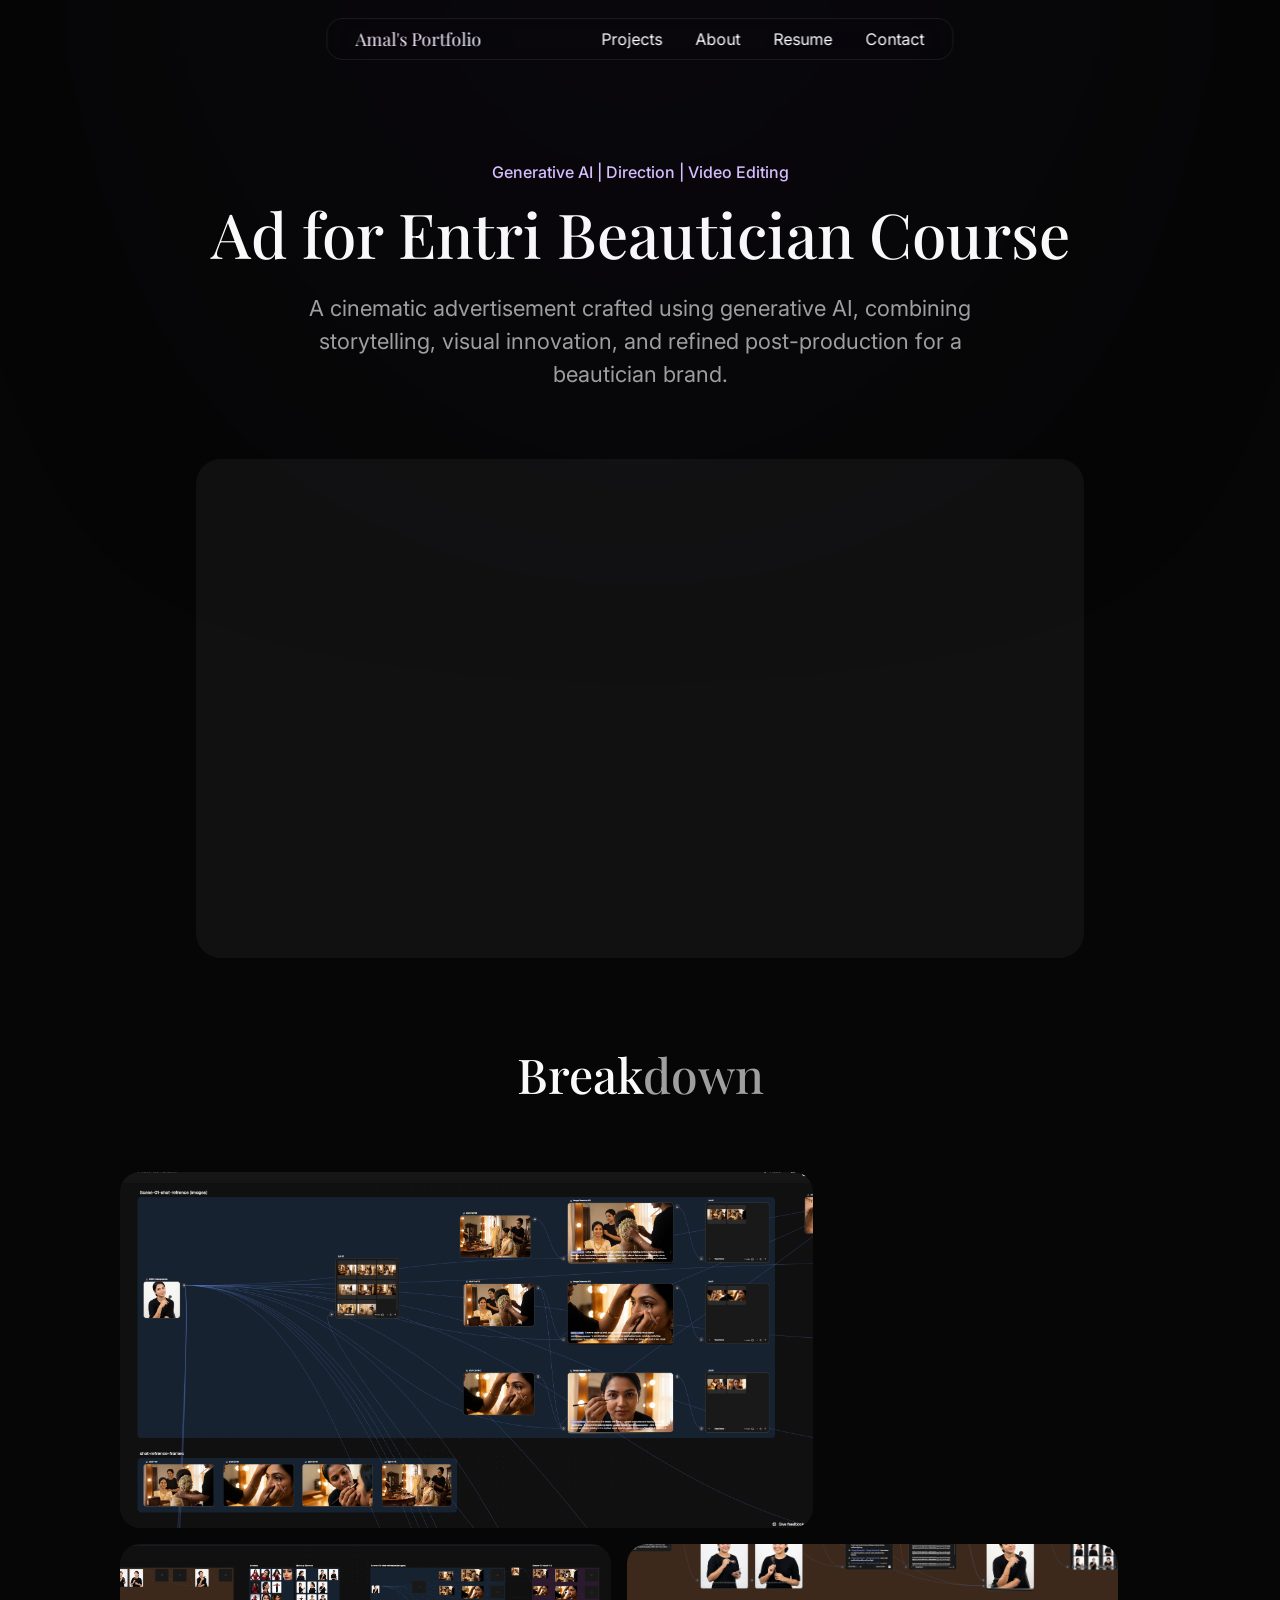
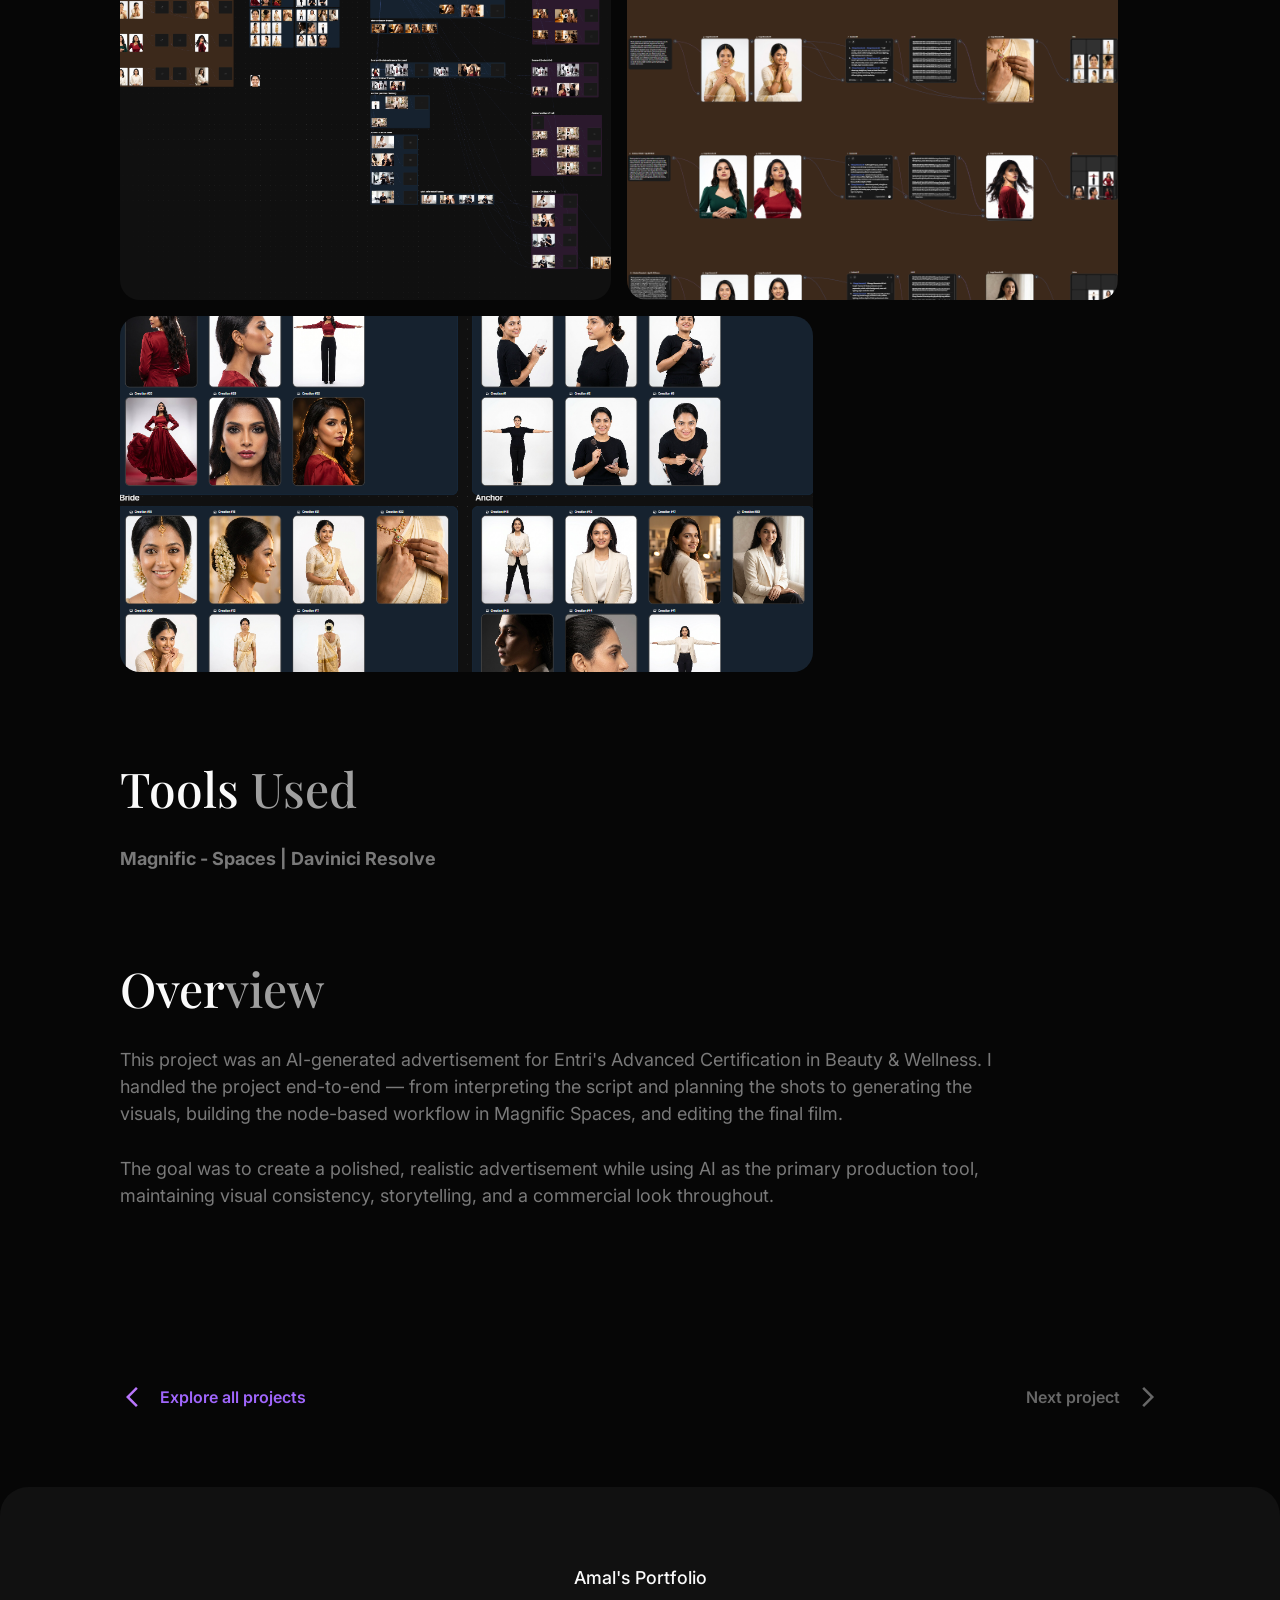
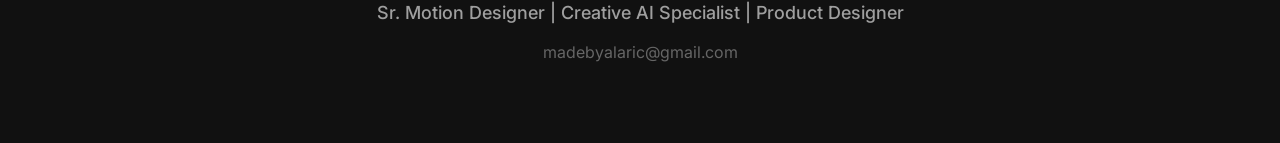
<file: pages/beautician-ad.html>
<!DOCTYPE html>
<html lang="en">
<head>
  <meta charset="UTF-8">
  <meta name="viewport" content="width=device-width, initial-scale=1.0">
  <title>Beautician Ad — Portfolio</title>
  <link rel="preconnect" href="https://fonts.googleapis.com">
  <link rel="preconnect" href="https://fonts.gstatic.com" crossorigin>
  <link href="https://fonts.googleapis.com/css2?family=Inter:wght@300;400;500;600;700&family=Playfair+Display:wght@400;500&display=swap" rel="stylesheet">
  <link rel="icon" type="image/png" sizes="512x512" href="../assets/images/fav-icon.png">
  <link rel="apple-touch-icon" href="../assets/images/fav-icon.png">
  <link rel="stylesheet" href="../css/style.css">
  <link rel="stylesheet" href="../css/components.css">
</head>
<body>

  <div class="navbar-glow"></div>
  <nav class="navbar">
    <a href="../index.html" class="navbar-logo"><span>Amal</span><span class="logo-suffix">'s Portfolio</span></a>
    <ul class="navbar-links">
      <li><a href="projects.html">Projects</a></li>
      <li><a href="../index.html#about">About</a></li>
      <li><a href="../assets/docs/amal-resume-2026-V3.pdf" target="_blank" rel="noopener noreferrer">Resume</a></li>
      <li><a href="../index.html#contact">Contact</a></li>
    </ul>
    <button class="hamburger" aria-label="Menu">
      <span></span><span></span><span></span>
    </button>
  </nav>
  <div class="mobile-menu">
    <ul class="mobile-menu-links">
      <li><a href="projects.html">Projects</a></li>
      <li><a href="../index.html#about">About</a></li>
      <li><a href="../assets/docs/amal-resume-2026-V3.pdf" target="_blank" rel="noopener noreferrer">Resume</a></li>
      <li><a href="../index.html#contact">Contact</a></li>
    </ul>
  </div>

  <main class="project-detail">
    <section class="project-detail-hero">
      <p class="project-detail-tags">Generative AI | Direction | Video Editing</p>
      <h1 class="project-detail-heading">Ad for Entri Beautician Course</h1>
      <p class="project-detail-description">A cinematic advertisement crafted using generative AI, combining storytelling, visual innovation, and refined post-production for a beautician brand.</p>
      <div class="project-detail-media">
        <div style="padding:56.25% 0 0 0;position:relative;"><iframe src="https://player.vimeo.com/video/1217041941?badge=0&amp;autopause=0&amp;player_id=0&amp;app_id=58479" frameborder="0" allow="autoplay; fullscreen; picture-in-picture; clipboard-write; encrypted-media; web-share" referrerpolicy="strict-origin-when-cross-origin" style="position:absolute;top:0;left:0;width:100%;height:100%;" title="beauty-and-welness-course-entri"></iframe></div>
      </div>
    </section>

    <section class="project-breakdown">
      <h2 class="project-breakdown-heading"><span>Break</span><span class="muted">down</span></h2>
      <div class="project-breakdown-grid">
        <div class="project-breakdown-tile project-breakdown-tile-wide">
          <img src="../assets/images/beautician-ad/1.png" alt="Beautician ad breakdown 1">
        </div>
        <div class="project-breakdown-tile project-breakdown-tile-narrow">
          <img src="../assets/images/beautician-ad/3.png" alt="Beautician ad breakdown 3">
        </div>
        <div class="project-breakdown-tile project-breakdown-tile-narrow">
          <img src="../assets/images/beautician-ad/2.png" alt="Beautician ad breakdown 2">
        </div>
        <div class="project-breakdown-tile project-breakdown-tile-wide">
          <img src="../assets/images/beautician-ad/4.png" alt="Beautician ad breakdown 4">
        </div>
      </div>
    </section>

    <section class="project-tools">
      <h2 class="project-tools-heading"><span>Tools</span> <span class="muted">Used</span></h2>
      <p class="project-tools-body">Magnific - Spaces | Davinici Resolve</p>
    </section>

    <section class="project-overview">
      <h2 class="project-overview-heading"><span>Over</span><span class="muted">view</span></h2>
      <div class="project-overview-body">
        <p>This project was an AI-generated advertisement for Entri's Advanced Certification in Beauty & Wellness. I handled the project end-to-end — from interpreting the script and planning the shots to generating the visuals, building the node-based workflow in Magnific Spaces, and editing the final film.</p>
        <p>The goal was to create a polished, realistic advertisement while using AI as the primary production tool, maintaining visual consistency, storytelling, and a commercial look throughout.</p>
      </div>
    </section>

    <nav class="project-detail-nav" aria-label="Project navigation">
      <a href="projects.html" class="project-detail-nav-link">
        <img src="../assets/icons/arrow_back_ios.svg" alt="" class="project-detail-nav-icon">
        Explore all projects
      </a>
      <span class="project-detail-nav-link project-detail-nav-disabled">
        Next project
        <img src="../assets/icons/arrow_forward_ios.svg" alt="" class="project-detail-nav-icon">
      </span>
    </nav>
  </main>

  <footer class="footer">
    <p class="footer-name">Amal's Portfolio</p>
    <p class="footer-role">Sr. Motion Designer | Creative AI Specialist | Product Designer</p>
    <a href="mailto:madebyalaric@gmail.com" class="footer-email">madebyalaric@gmail.com</a>
  </footer>

  <script src="../js/main.js"></script>
  <script src="https://player.vimeo.com/api/player.js"></script>
</body>
</html>
</file>
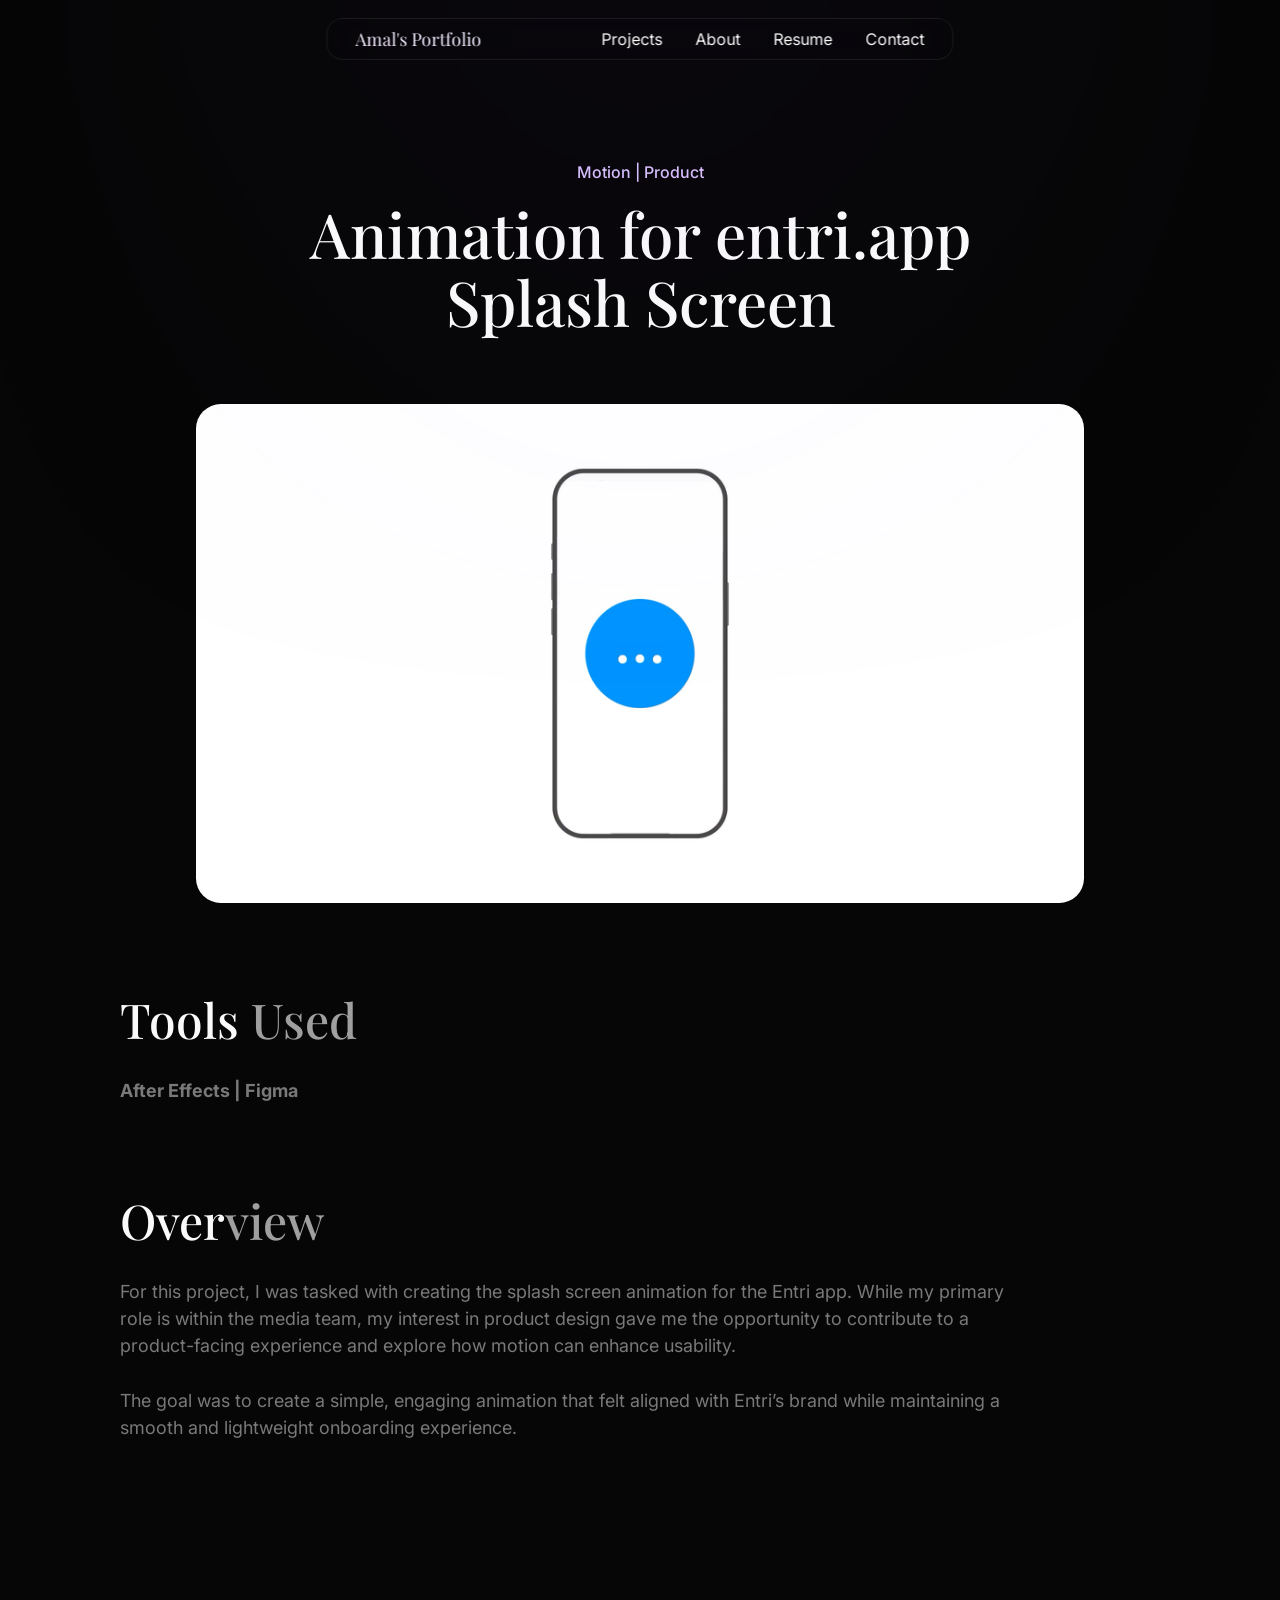
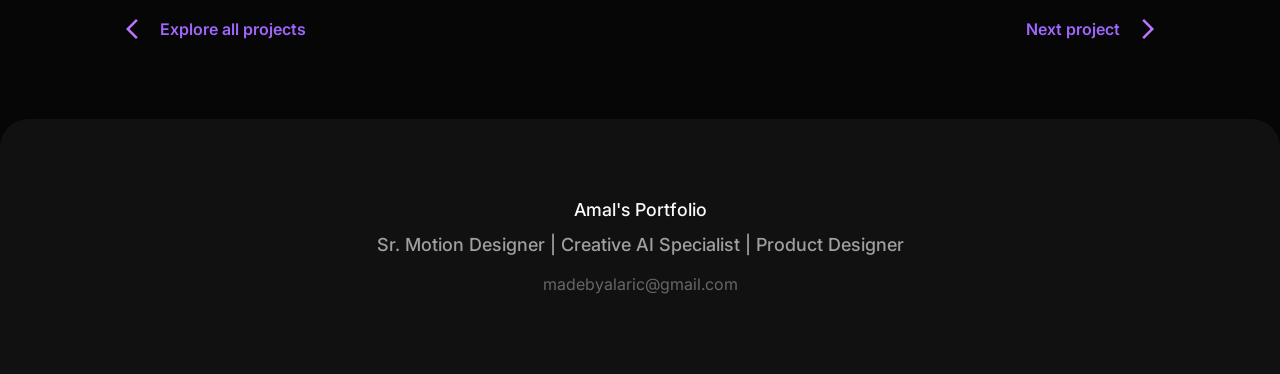
<file: pages/entri-splash-screen.html>
<!DOCTYPE html>
<html lang="en">
<head>
  <meta charset="UTF-8">
  <meta name="viewport" content="width=device-width, initial-scale=1.0">
  <title>Gaint Ad — Portfolio</title>
  <link rel="preconnect" href="https://fonts.googleapis.com">
  <link rel="preconnect" href="https://fonts.gstatic.com" crossorigin>
  <link href="https://fonts.googleapis.com/css2?family=Inter:wght@300;400;500;600;700&family=Playfair+Display:wght@400;500&display=swap" rel="stylesheet">
  <link rel="icon" type="image/png" sizes="512x512" href="../assets/images/fav-icon.png">
  <link rel="apple-touch-icon" href="../assets/images/fav-icon.png">
  <link rel="stylesheet" href="../css/style.css">
  <link rel="stylesheet" href="../css/components.css">
</head>
<body>

  <div class="navbar-glow"></div>
  <nav class="navbar">
    <a href="../index.html" class="navbar-logo"><span>Amal</span><span class="logo-suffix">'s Portfolio</span></a>
    <ul class="navbar-links">
      <li><a href="projects.html">Projects</a></li>
      <li><a href="../index.html#about">About</a></li>
      <li><a href="../assets/docs/amal-resume-2026-V3.pdf" target="_blank" rel="noopener noreferrer">Resume</a></li>
      <li><a href="../index.html#contact">Contact</a></li>
    </ul>
    <button class="hamburger" aria-label="Menu">
      <span></span><span></span><span></span>
    </button>
  </nav>
  <div class="mobile-menu">
    <ul class="mobile-menu-links">
      <li><a href="projects.html">Projects</a></li>
      <li><a href="../index.html#about">About</a></li>
      <li><a href="../assets/docs/amal-resume-2026-V3.pdf" target="_blank" rel="noopener noreferrer">Resume</a></li>
      <li><a href="../index.html#contact">Contact</a></li>
    </ul>
  </div>

  <main class="project-detail">
    <section class="project-detail-hero">
      <p class="project-detail-tags">Motion | Product</p>
      <h1 class="project-detail-heading">Animation for entri.app<br>Splash Screen</h1>
      <div class="project-detail-media">
        <img src="../assets/gifs/entri-splash-screen/entri-splash-1.gif" alt="Animation for entri.app splash screen">
      </div>
    </section>

    <section class="project-tools">
      <h2 class="project-tools-heading"><span>Tools</span> <span class="muted">Used</span></h2>
      <p class="project-tools-body">After Effects | Figma</p>
    </section>

    <section class="project-overview">
      <h2 class="project-overview-heading"><span>Over</span><span class="muted">view</span></h2>
      <div class="project-overview-body">
        <p>For this project, I was tasked with creating the splash screen animation for the Entri app. While my primary role is within the media team, my interest in product design gave me the opportunity to contribute to a product-facing experience and explore how motion can enhance usability.</p>
        <p>The goal was to create a simple, engaging animation that felt aligned with Entri’s brand while maintaining a smooth and lightweight onboarding experience.</p>
      </div>
    </section>

    <nav class="project-detail-nav" aria-label="Project navigation">
      <a href="projects.html" class="project-detail-nav-link">
        <img src="../assets/icons/arrow_back_ios.svg" alt="" class="project-detail-nav-icon">
        Explore all projects
      </a>
      <a href="beautician-ad.html" class="project-detail-nav-link">
        Next project
        <img src="../assets/icons/arrow_forward_ios.svg" alt="" class="project-detail-nav-icon">
      </a>
    </nav>
  </main>

  <footer class="footer">
    <p class="footer-name">Amal's Portfolio</p>
    <p class="footer-role">Sr. Motion Designer | Creative AI Specialist | Product Designer</p>
    <a href="mailto:madebyalaric@gmail.com" class="footer-email">madebyalaric@gmail.com</a>
  </footer>

  <script src="../js/main.js"></script>
  <script src="https://player.vimeo.com/api/player.js"></script>
</body>
</html>
</file>
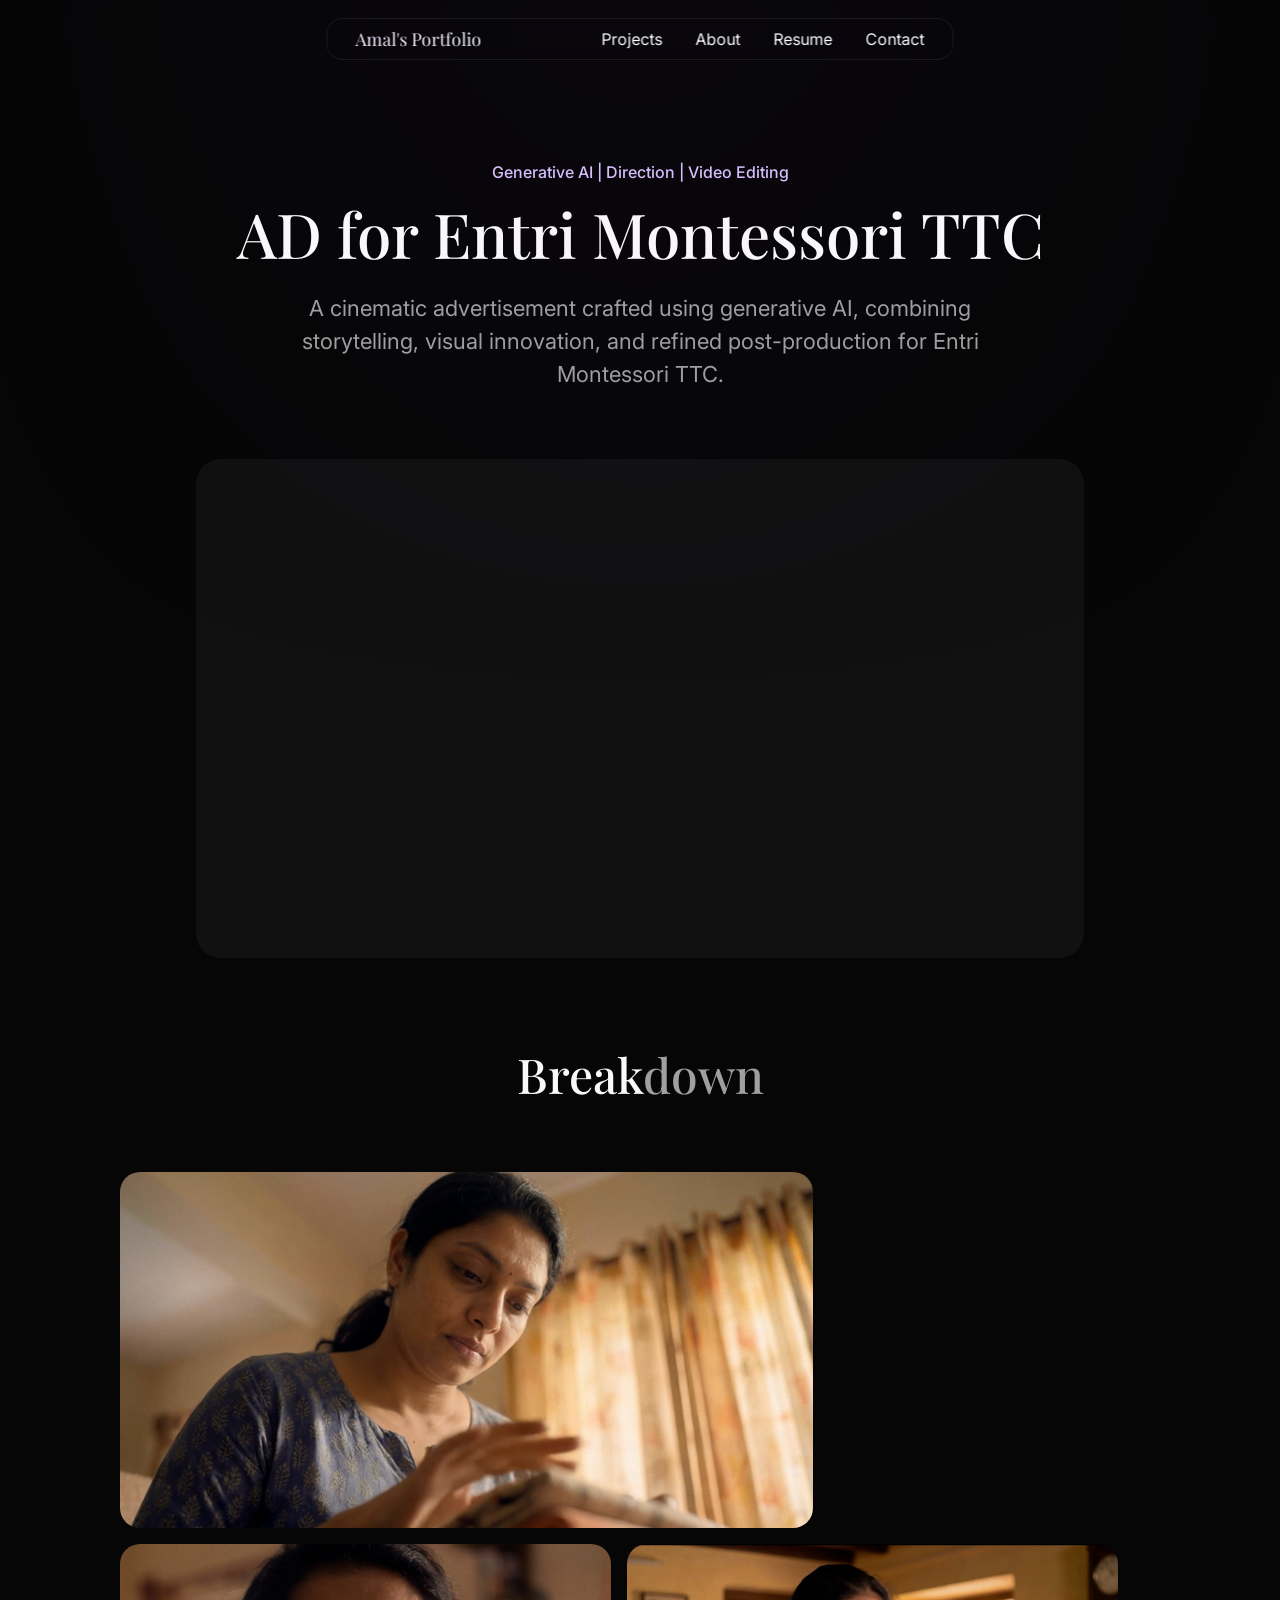
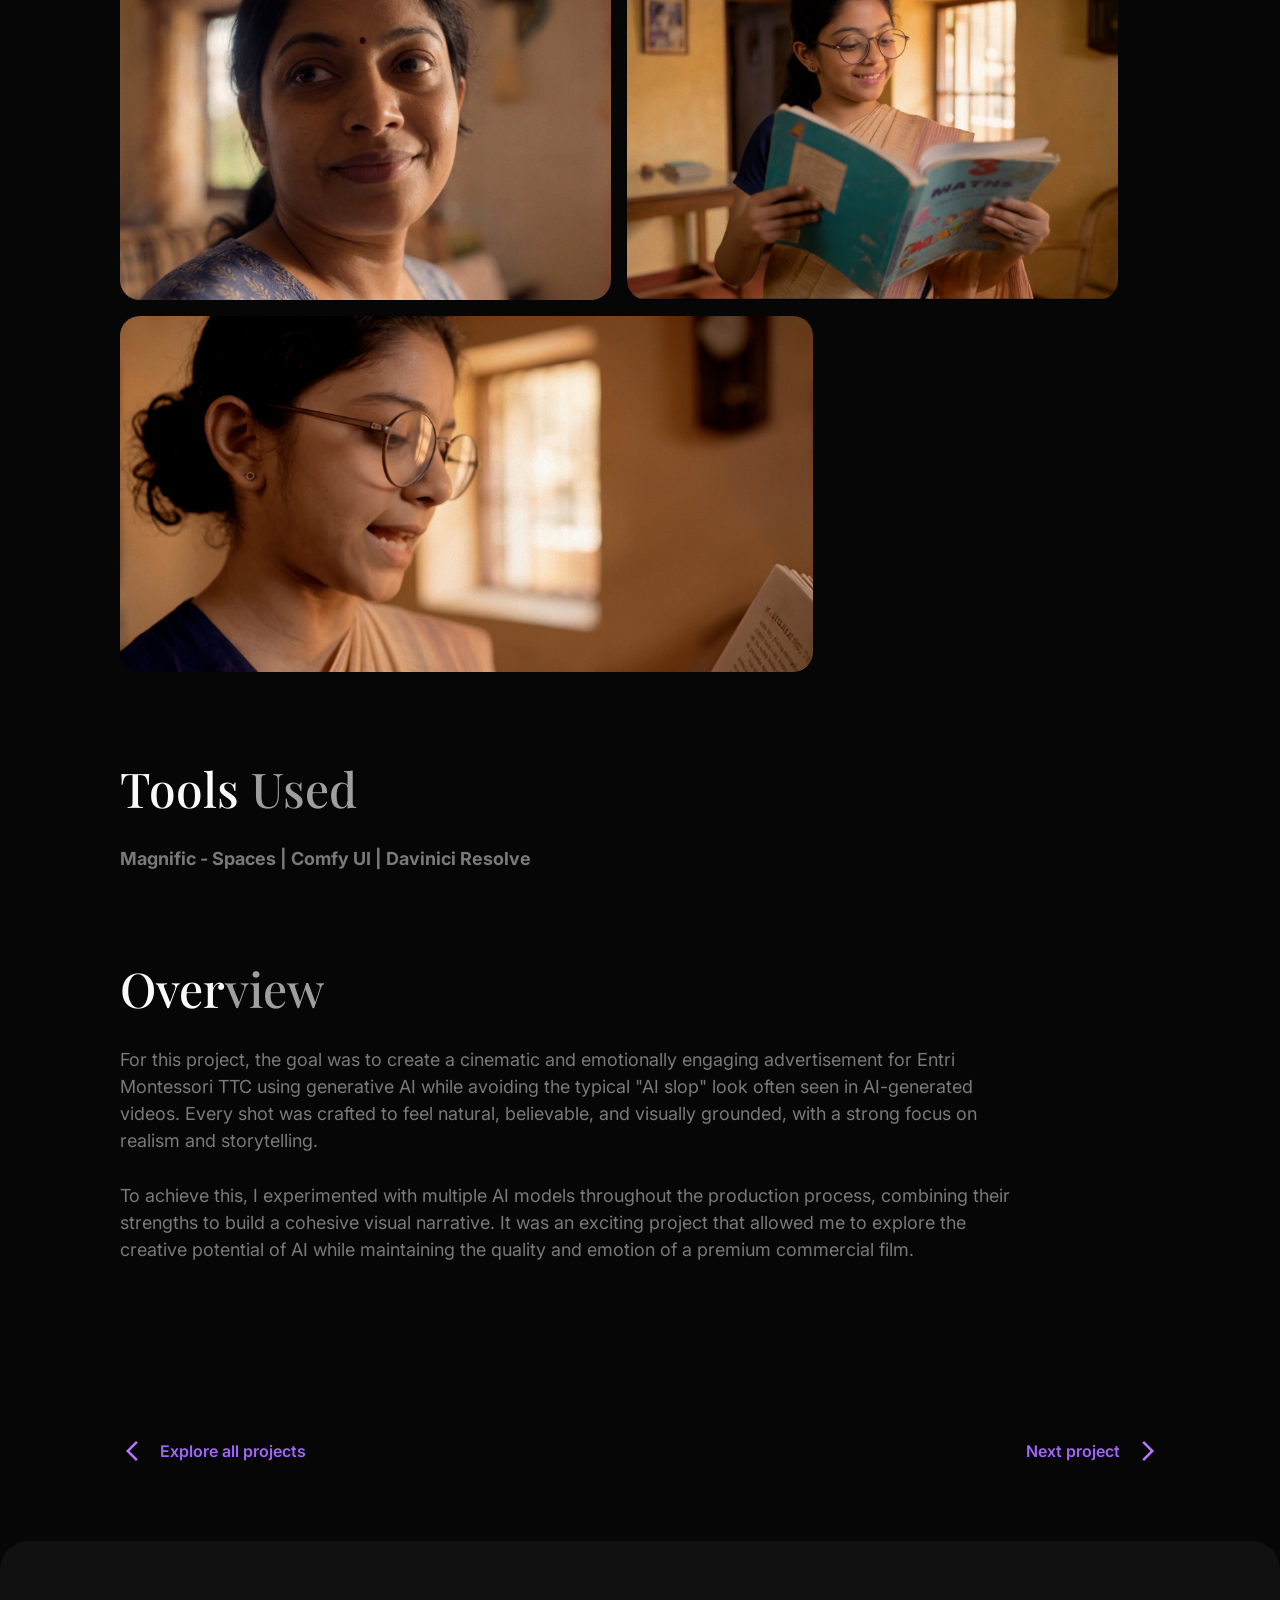
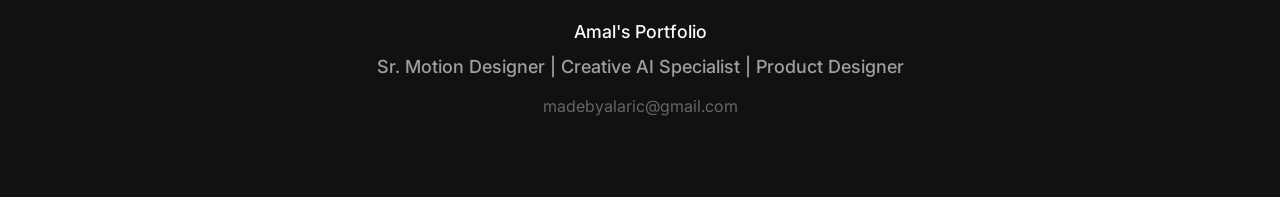
<file: pages/montessori.html>
<!DOCTYPE html>
<html lang="en">
<head>
  <meta charset="UTF-8">
  <meta name="viewport" content="width=device-width, initial-scale=1.0">
  <title>Gaint Ad — Portfolio</title>
  <link rel="preconnect" href="https://fonts.googleapis.com">
  <link rel="preconnect" href="https://fonts.gstatic.com" crossorigin>
  <link href="https://fonts.googleapis.com/css2?family=Inter:wght@300;400;500;600;700&family=Playfair+Display:wght@400;500&display=swap" rel="stylesheet">
  <link rel="icon" type="image/png" sizes="512x512" href="../assets/images/fav-icon.png">
  <link rel="apple-touch-icon" href="../assets/images/fav-icon.png">
  <link rel="stylesheet" href="../css/style.css">
  <link rel="stylesheet" href="../css/components.css">
</head>
<body>

  <div class="navbar-glow"></div>
  <nav class="navbar">
    <a href="../index.html" class="navbar-logo"><span>Amal</span><span class="logo-suffix">'s Portfolio</span></a>
    <ul class="navbar-links">
      <li><a href="projects.html">Projects</a></li>
      <li><a href="../index.html#about">About</a></li>
      <li><a href="../assets/docs/amal-resume-2026-V3.pdf" target="_blank" rel="noopener noreferrer">Resume</a></li>
      <li><a href="../index.html#contact">Contact</a></li>
    </ul>
    <button class="hamburger" aria-label="Menu">
      <span></span><span></span><span></span>
    </button>
  </nav>
  <div class="mobile-menu">
    <ul class="mobile-menu-links">
      <li><a href="projects.html">Projects</a></li>
      <li><a href="../index.html#about">About</a></li>
      <li><a href="../assets/docs/amal-resume-2026-V3.pdf" target="_blank" rel="noopener noreferrer">Resume</a></li>
      <li><a href="../index.html#contact">Contact</a></li>
    </ul>
  </div>

  <main class="project-detail">
    <section class="project-detail-hero">
      <p class="project-detail-tags">Generative AI | Direction | Video Editing</p>
      <h1 class="project-detail-heading">AD for Entri Montessori TTC</h1>
      <p class="project-detail-description">A cinematic advertisement crafted using generative AI, combining storytelling, visual innovation, and refined post-production for Entri Montessori TTC.</p>
      <div class="project-detail-media">
        <iframe src="https://player.vimeo.com/video/1196997858?badge=0&amp;autopause=0&amp;player_id=0&amp;app_id=58479&amp;autoplay=1&amp;muted=1&amp;loop=1" frameborder="0" allow="autoplay; fullscreen; picture-in-picture; clipboard-write; encrypted-media; web-share" referrerpolicy="strict-origin-when-cross-origin" title="montessori-ad-w-subtitle" allowfullscreen></iframe>
      </div>
    </section>

    <section class="project-breakdown">
      <h2 class="project-breakdown-heading"><span>Break</span><span class="muted">down</span></h2>
      <div class="project-breakdown-grid">
        <div class="project-breakdown-tile project-breakdown-tile-wide">
          <img src="../assets/images/montessori-ad/1.jpg" alt="Montessori ad breakdown 1">
        </div>
        <div class="project-breakdown-tile project-breakdown-tile-narrow">
          <img src="../assets/images/montessori-ad/3.jpg" alt="Montessori ad breakdown 3">
        </div>
        <div class="project-breakdown-tile project-breakdown-tile-narrow">
          <img src="../assets/images/montessori-ad/2.jpg" alt="Montessori ad breakdown 2">
        </div>
        <div class="project-breakdown-tile project-breakdown-tile-wide">
          <img src="../assets/images/montessori-ad/4.jpg" alt="Montessori ad breakdown 4">
        </div>
      </div>
    </section>

    <section class="project-tools">
      <h2 class="project-tools-heading"><span>Tools</span> <span class="muted">Used</span></h2>
      <p class="project-tools-body">Magnific - Spaces | Comfy UI | Davinici Resolve</p>
    </section>

    <section class="project-overview">
      <h2 class="project-overview-heading"><span>Over</span><span class="muted">view</span></h2>
      <div class="project-overview-body">
        <p>For this project, the goal was to create a cinematic and emotionally engaging advertisement for Entri Montessori TTC using generative AI while avoiding the typical "AI slop" look often seen in AI-generated videos. Every shot was crafted to feel natural, believable, and visually grounded, with a strong focus on realism and storytelling.</p>
        <p>To achieve this, I experimented with multiple AI models throughout the production process, combining their strengths to build a cohesive visual narrative. It was an exciting project that allowed me to explore the creative potential of AI while maintaining the quality and emotion of a premium commercial film.</p>
      </div>
    </section>

    <nav class="project-detail-nav" aria-label="Project navigation">
      <a href="projects.html" class="project-detail-nav-link">
        <img src="../assets/icons/arrow_back_ios.svg" alt="" class="project-detail-nav-icon">
        Explore all projects
      </a>
      <a href="stop-motion-ad.html" class="project-detail-nav-link">
        Next project
        <img src="../assets/icons/arrow_forward_ios.svg" alt="" class="project-detail-nav-icon">
      </a>
    </nav>
  </main>

  <footer class="footer">
    <p class="footer-name">Amal's Portfolio</p>
    <p class="footer-role">Sr. Motion Designer | Creative AI Specialist | Product Designer</p>
    <a href="mailto:madebyalaric@gmail.com" class="footer-email">madebyalaric@gmail.com</a>
  </footer>

  <script src="../js/main.js"></script>
  <script src="https://player.vimeo.com/api/player.js"></script>
</body>
</html>
</file>
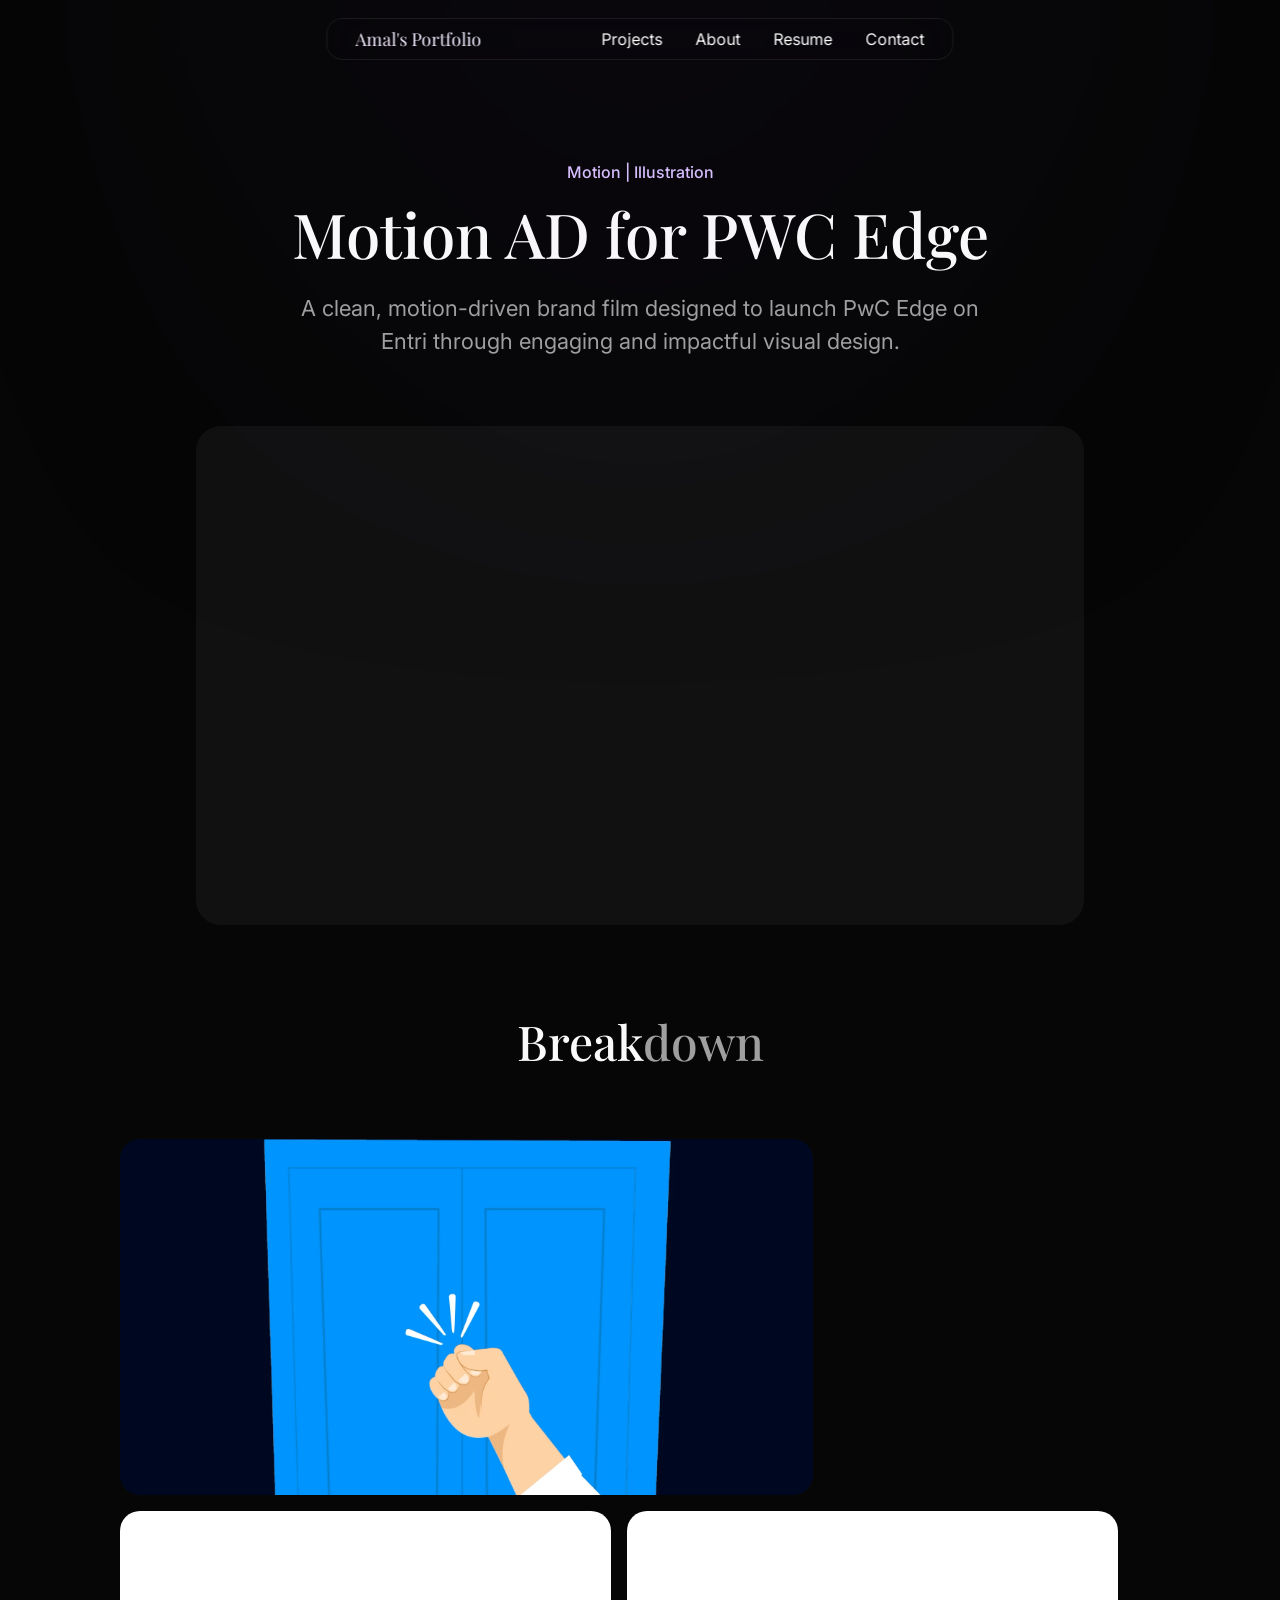
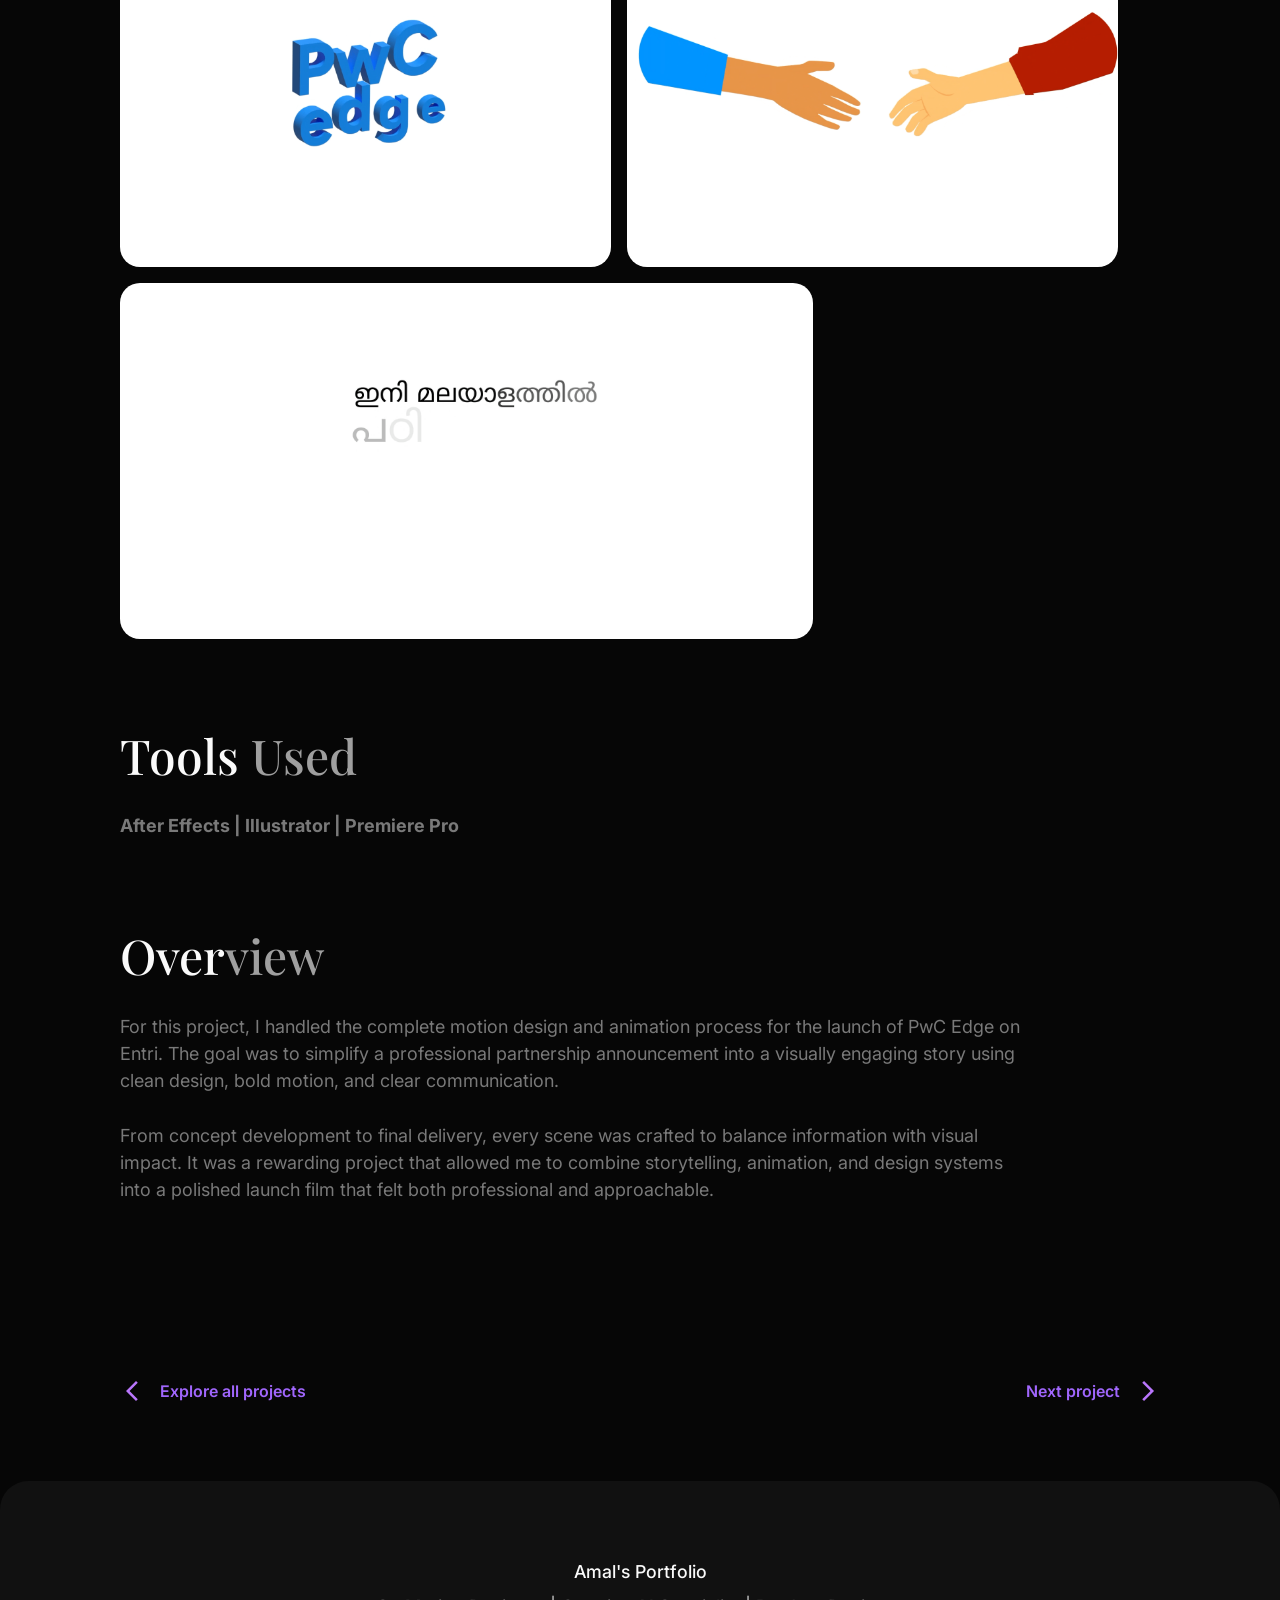
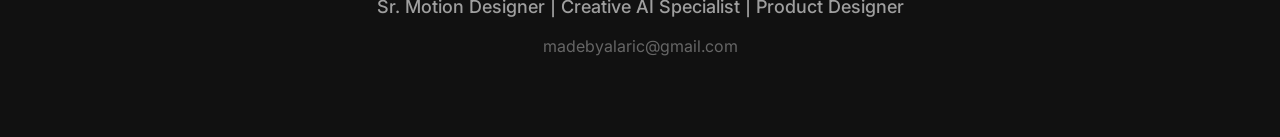
<file: pages/pwc-edge-ad.html>
<!DOCTYPE html>
<html lang="en">
<head>
  <meta charset="UTF-8">
  <meta name="viewport" content="width=device-width, initial-scale=1.0">
  <title>Gaint Ad — Portfolio</title>
  <link rel="preconnect" href="https://fonts.googleapis.com">
  <link rel="preconnect" href="https://fonts.gstatic.com" crossorigin>
  <link href="https://fonts.googleapis.com/css2?family=Inter:wght@300;400;500;600;700&family=Playfair+Display:wght@400;500&display=swap" rel="stylesheet">
  <link rel="icon" type="image/png" sizes="512x512" href="../assets/images/fav-icon.png">
  <link rel="apple-touch-icon" href="../assets/images/fav-icon.png">
  <link rel="stylesheet" href="../css/style.css">
  <link rel="stylesheet" href="../css/components.css">
</head>
<body>

  <div class="navbar-glow"></div>
  <nav class="navbar">
    <a href="../index.html" class="navbar-logo"><span>Amal</span><span class="logo-suffix">'s Portfolio</span></a>
    <ul class="navbar-links">
      <li><a href="projects.html">Projects</a></li>
      <li><a href="../index.html#about">About</a></li>
      <li><a href="../assets/docs/amal-resume-2026-V3.pdf" target="_blank" rel="noopener noreferrer">Resume</a></li>
      <li><a href="../index.html#contact">Contact</a></li>
    </ul>
    <button class="hamburger" aria-label="Menu">
      <span></span><span></span><span></span>
    </button>
  </nav>
  <div class="mobile-menu">
    <ul class="mobile-menu-links">
      <li><a href="projects.html">Projects</a></li>
      <li><a href="../index.html#about">About</a></li>
      <li><a href="../assets/docs/amal-resume-2026-V3.pdf" target="_blank" rel="noopener noreferrer">Resume</a></li>
      <li><a href="../index.html#contact">Contact</a></li>
    </ul>
  </div>

  <main class="project-detail">
    <section class="project-detail-hero">
      <p class="project-detail-tags">Motion | Illustration</p>
      <h1 class="project-detail-heading">Motion AD for PWC Edge</h1>
      <p class="project-detail-description">A clean, motion-driven brand film designed to launch PwC Edge on Entri through engaging and impactful visual design.</p>
      <div class="project-detail-media">
        <iframe src="https://player.vimeo.com/video/1116458565?badge=0&amp;autopause=0&amp;player_id=0&amp;app_id=58479&amp;autoplay=1&amp;muted=1&amp;loop=1" frameborder="0" allow="autoplay; fullscreen; picture-in-picture; clipboard-write; encrypted-media; web-share" referrerpolicy="strict-origin-when-cross-origin" title="SM-2404-COM-ML-0611" allowfullscreen></iframe>
      </div>
    </section>

    <section class="project-breakdown">
      <h2 class="project-breakdown-heading"><span>Break</span><span class="muted">down</span></h2>
      <div class="project-breakdown-grid">
        <div class="project-breakdown-tile project-breakdown-tile-wide">
          <img src="../assets/gifs/pwc-edge-ad/pwc-edge-thumb.gif" alt="PWC Edge ad breakdown 1">
        </div>
        <div class="project-breakdown-tile project-breakdown-tile-narrow">
          <img src="../assets/gifs/pwc-edge-ad/2.gif" alt="PWC Edge ad breakdown 2">
        </div>
        <div class="project-breakdown-tile project-breakdown-tile-narrow">
          <img src="../assets/gifs/pwc-edge-ad/3.gif" alt="PWC Edge ad breakdown 3">
        </div>
        <div class="project-breakdown-tile project-breakdown-tile-wide">
          <img src="../assets/gifs/pwc-edge-ad/4.gif" alt="PWC Edge ad breakdown 4">
        </div>
      </div>
    </section>

    <section class="project-tools">
      <h2 class="project-tools-heading"><span>Tools</span> <span class="muted">Used</span></h2>
      <p class="project-tools-body">After Effects | Illustrator | Premiere Pro</p>
    </section>

    <section class="project-overview">
      <h2 class="project-overview-heading"><span>Over</span><span class="muted">view</span></h2>
      <div class="project-overview-body">
        <p>For this project, I handled the complete motion design and animation process for the launch of PwC Edge on Entri. The goal was to simplify a professional partnership announcement into a visually engaging story using clean design, bold motion, and clear communication.</p>
        <p>From concept development to final delivery, every scene was crafted to balance information with visual impact. It was a rewarding project that allowed me to combine storytelling, animation, and design systems into a polished launch film that felt both professional and approachable.</p>
      </div>
    </section>

    <nav class="project-detail-nav" aria-label="Project navigation">
      <a href="projects.html" class="project-detail-nav-link">
        <img src="../assets/icons/arrow_back_ios.svg" alt="" class="project-detail-nav-icon">
        Explore all projects
      </a>
      <a href="entri-splash-screen.html" class="project-detail-nav-link">
        Next project
        <img src="../assets/icons/arrow_forward_ios.svg" alt="" class="project-detail-nav-icon">
      </a>
    </nav>
  </main>

  <footer class="footer">
    <p class="footer-name">Amal's Portfolio</p>
    <p class="footer-role">Sr. Motion Designer | Creative AI Specialist | Product Designer</p>
    <a href="mailto:madebyalaric@gmail.com" class="footer-email">madebyalaric@gmail.com</a>
  </footer>

  <script src="../js/main.js"></script>
  <script src="https://player.vimeo.com/api/player.js"></script>
</body>
</html>
</file>
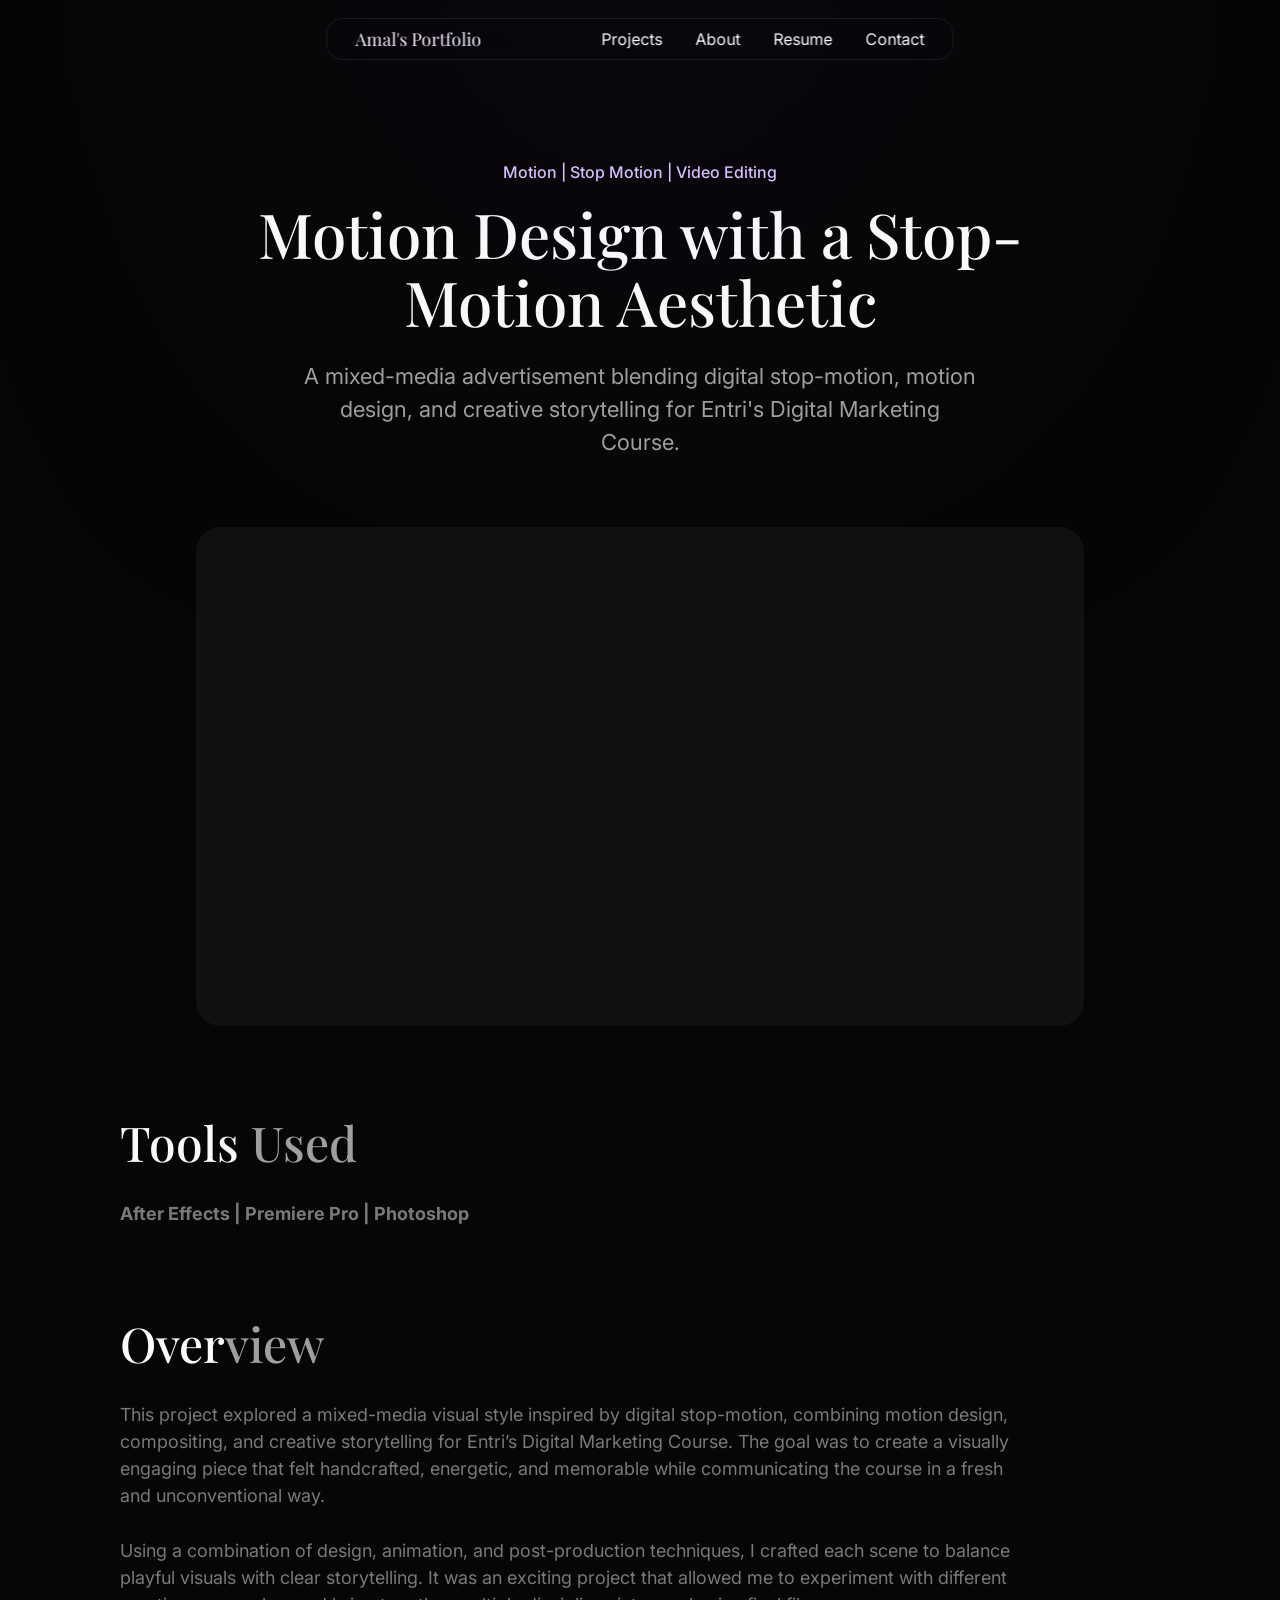
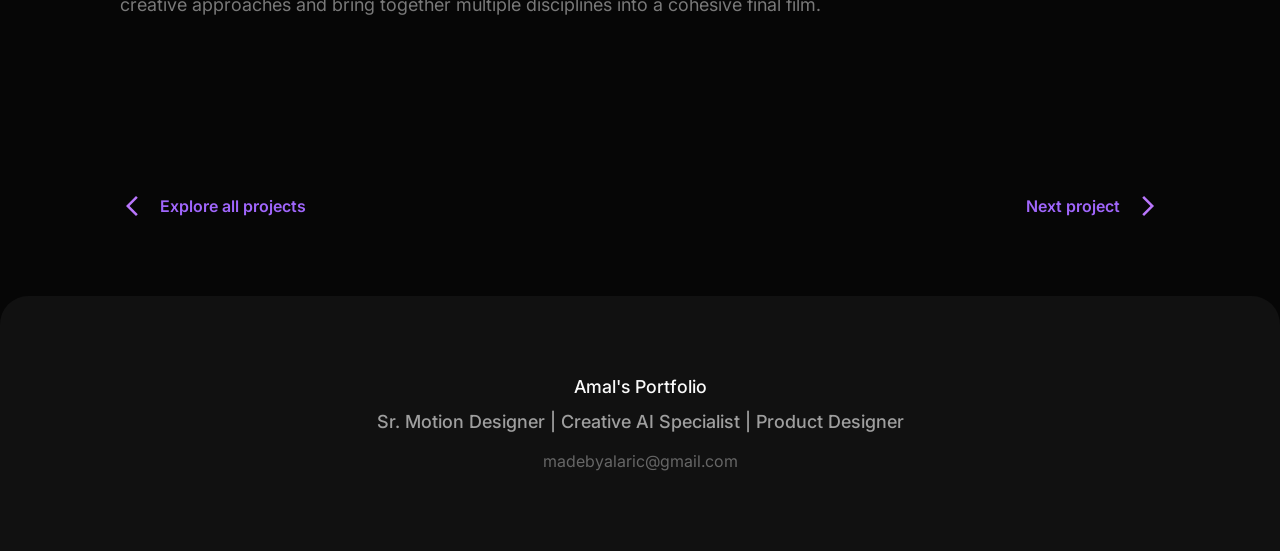
<file: pages/stop-motion-ad.html>
<!DOCTYPE html>
<html lang="en">
<head>
  <meta charset="UTF-8">
  <meta name="viewport" content="width=device-width, initial-scale=1.0">
  <title>Gaint Ad — Portfolio</title>
  <link rel="preconnect" href="https://fonts.googleapis.com">
  <link rel="preconnect" href="https://fonts.gstatic.com" crossorigin>
  <link href="https://fonts.googleapis.com/css2?family=Inter:wght@300;400;500;600;700&family=Playfair+Display:wght@400;500&display=swap" rel="stylesheet">
  <link rel="icon" type="image/png" sizes="512x512" href="../assets/images/fav-icon.png">
  <link rel="apple-touch-icon" href="../assets/images/fav-icon.png">
  <link rel="stylesheet" href="../css/style.css">
  <link rel="stylesheet" href="../css/components.css">
</head>
<body>

  <div class="navbar-glow"></div>
  <nav class="navbar">
    <a href="../index.html" class="navbar-logo"><span>Amal</span><span class="logo-suffix">'s Portfolio</span></a>
    <ul class="navbar-links">
      <li><a href="projects.html">Projects</a></li>
      <li><a href="../index.html#about">About</a></li>
      <li><a href="../assets/docs/amal-resume-2026-V3.pdf" target="_blank" rel="noopener noreferrer">Resume</a></li>
      <li><a href="../index.html#contact">Contact</a></li>
    </ul>
    <button class="hamburger" aria-label="Menu">
      <span></span><span></span><span></span>
    </button>
  </nav>
  <div class="mobile-menu">
    <ul class="mobile-menu-links">
      <li><a href="projects.html">Projects</a></li>
      <li><a href="../index.html#about">About</a></li>
      <li><a href="../assets/docs/amal-resume-2026-V3.pdf" target="_blank" rel="noopener noreferrer">Resume</a></li>
      <li><a href="../index.html#contact">Contact</a></li>
    </ul>
  </div>

  <main class="project-detail">
    <section class="project-detail-hero">
      <p class="project-detail-tags">Motion | Stop Motion | Video Editing</p>
      <h1 class="project-detail-heading">Motion Design with a Stop-Motion Aesthetic</h1>
      <p class="project-detail-description">A mixed-media advertisement blending digital stop-motion, motion design, and creative storytelling for Entri's Digital Marketing Course.</p>
      <div class="project-detail-media">
        <iframe src="https://player.vimeo.com/video/1197704604?badge=0&amp;autopause=0&amp;player_id=0&amp;app_id=58479&amp;autoplay=1&amp;muted=1&amp;loop=1" frameborder="0" allow="autoplay; fullscreen; picture-in-picture; clipboard-write; encrypted-media; web-share" referrerpolicy="strict-origin-when-cross-origin" title="PPC_3422_ELEVATE_DIGITAL_MARKETING_MALAYALAM_W" allowfullscreen></iframe>
      </div>
    </section>

    <section class="project-breakdown project-breakdown-hidden">
      <h2 class="project-breakdown-heading"><span>Break</span><span class="muted">down</span></h2>
      <div class="project-breakdown-grid">
        <div class="project-breakdown-tile project-breakdown-tile-wide">
          <img src="../assets/images/montessori-ad/1.jpg" alt="Montessori ad breakdown 1">
        </div>
        <div class="project-breakdown-tile project-breakdown-tile-narrow">
          <img src="../assets/images/montessori-ad/3.jpg" alt="Montessori ad breakdown 3">
        </div>
        <div class="project-breakdown-tile project-breakdown-tile-narrow">
          <img src="../assets/images/montessori-ad/2.jpg" alt="Montessori ad breakdown 2">
        </div>
        <div class="project-breakdown-tile project-breakdown-tile-wide">
          <img src="../assets/images/montessori-ad/4.jpg" alt="Montessori ad breakdown 4">
        </div>
      </div>
    </section>

    <section class="project-tools">
      <h2 class="project-tools-heading"><span>Tools</span> <span class="muted">Used</span></h2>
      <p class="project-tools-body">After Effects | Premiere Pro | Photoshop</p>
    </section>

    <section class="project-overview">
      <h2 class="project-overview-heading"><span>Over</span><span class="muted">view</span></h2>
      <div class="project-overview-body">
        <p>This project explored a mixed-media visual style inspired by digital stop-motion, combining motion design, compositing, and creative storytelling for Entri’s Digital Marketing Course. The goal was to create a visually engaging piece that felt handcrafted, energetic, and memorable while communicating the course in a fresh and unconventional way.</p>
        <p>Using a combination of design, animation, and post-production techniques, I crafted each scene to balance playful visuals with clear storytelling. It was an exciting project that allowed me to experiment with different creative approaches and bring together multiple disciplines into a cohesive final film.</p>
      </div>
    </section>

    <nav class="project-detail-nav" aria-label="Project navigation">
      <a href="projects.html" class="project-detail-nav-link">
        <img src="../assets/icons/arrow_back_ios.svg" alt="" class="project-detail-nav-icon">
        Explore all projects
      </a>
      <a href="pwc-edge-ad.html" class="project-detail-nav-link">
        Next project
        <img src="../assets/icons/arrow_forward_ios.svg" alt="" class="project-detail-nav-icon">
      </a>
    </nav>
  </main>

  <footer class="footer">
    <p class="footer-name">Amal's Portfolio</p>
    <p class="footer-role">Sr. Motion Designer | Creative AI Specialist | Product Designer</p>
    <a href="mailto:madebyalaric@gmail.com" class="footer-email">madebyalaric@gmail.com</a>
  </footer>

  <script src="../js/main.js"></script>
  <script src="https://player.vimeo.com/api/player.js"></script>
</body>
</html>
</file>
<file: css/style.css>
/* ===== Global ===== */
html {
  scroll-behavior: smooth;
}

*,
*::before,
*::after {
  margin: 0;
  padding: 0;
  box-sizing: border-box;
}

body {
  background-color: #060606;
}

img {
  max-width: 100%;
  display: block;
}

a {
  color: inherit;
  text-decoration: none;
}

/* ===== Hero ===== */
.container {
  max-width: 83.3vw;
  margin: 0 auto;
}

.hero {
  max-width: 83.3vw;
  margin: 0 auto;
  padding: 13.89vw 0 8.33vw 0;
  display: flex;
  align-items: center;
  justify-content: space-between;
  position: relative;
}

.hero-left {
  max-width: 41.67vw;
}

.hero-right {
  display: flex;
  align-items: center;
}

.hero-tags {
  font-family: 'Inter', sans-serif;
  font-weight: 400;
  font-size: 14px;
  line-height: 150%;
  color: #9F9F9F;
  letter-spacing: 0.02em;
}

.hero-heading {
  font-family: 'Playfair Display', serif;
  font-weight: 400;
  font-size: 4.3vw;
  line-height: 130%;
  color: #FAFAFA;
  margin-top: 1.11vw;
}

.hero-heading .highlight {
  color: #D8C1FE;
}

.hero-description {
  font-family: 'Inter', sans-serif;
  font-weight: 300;
  font-size: 1.53vw;
  line-height: 150%;
  color: #9F9F9F;
  margin-top: 1.67vw;
}

.hero .btn-glass {
  margin-top: 2.22vw;
}

.hero-image {
  width: 34.1vw;
  height: 34.1vw;
}

.scroll-indicator {
  position: fixed;
  bottom: 38px;
  left: 50%;
  transform: translateX(-50%);
  opacity: 0;
  transition: opacity 0.5s ease;
  z-index: 9999;
}

.scroll-indicator.show {
  opacity: 1;
  animation: scroll-bounce 1.2s ease-in-out infinite;
}

@keyframes scroll-bounce {
  0%, 100% {
    transform: translateX(-50%) translateY(0);
  }
  50% {
    transform: translateX(-50%) translateY(-0.83vw);
  }
}

/* ===== Hero Animations ===== */
.navbar {
  opacity: 0;
  transition: opacity 0.5s ease;
}

.navbar.visible {
  opacity: 1;
}

.hero-heading .typewriter-cursor {
  font-weight: 300;
  animation: blink-cursor 0.6s step-end infinite;
}

@keyframes blink-cursor {
  0%, 100% { opacity: 1; }
  50% { opacity: 0; }
}

.hero-video {
  opacity: 0;
  transition: opacity 1s ease;
  mix-blend-mode: screen;
}

.hero-video.visible {
  opacity: 1;
}

.fade-in-up {
  opacity: 0;
  transform: translateY(20px);
  transition: opacity 0.8s ease-out, transform 0.8s ease-out;
}

.fade-in-up.visible {
  opacity: 1;
  transform: translateY(0);
}

/* ===== Scroll Reveal ===== */
.projects-section .projects-heading,
.projects-section .projects-subtitle,
.projects-section .project-card,
.about-section .about-heading,
.about-section .about-content,
.about-section .value-strip,
.experience-section .experience-heading,
.experience-section .experience-subtitle,
.experience-section .experience-card,
.experience-section .btn-text,
.cs-hero .cs-hero-text,
.cs-hero .cs-hero-mockup,
.cs-about .cs-about-content,
.cs-first-impressions .cs-fi-top,
.cs-first-impressions .cs-fi-container-lg,
.cs-features .cs-features-heading,
.cs-features .cs-features-body,
.cs-features .cs-features-row,
.cs-explore .cs-explore-top,
.cs-explore .cs-explore-container,
.cs-learned .cs-learned-heading,
.cs-learned .cs-learned-body,
.cs-learned .cs-learned-subheading,
.cs-learned .cs-learned-list,
.cs-learned .cs-learned-nav {
  opacity: 0;
  transform: translateY(30px);
  transition: opacity 1500ms ease, transform 1500ms ease;
}

/* Stagger delays */
.projects-section .projects-subtitle,
.about-section .about-content,
.experience-section .experience-subtitle,
.cs-hero .cs-hero-mockup,
.cs-features .cs-features-body,
.cs-explore .cs-explore-container,
.cs-learned .cs-learned-body {
  transition-delay: 200ms;
}

.projects-section .project-card:first-of-type,
.about-section .value-strip,
.experience-section .experience-card,
.cs-features .cs-features-row:first-of-type,
.cs-first-impressions .cs-fi-container-lg,
.cs-learned .cs-learned-subheading {
  transition-delay: 400ms;
}

.projects-section .project-card:last-of-type,
.experience-section .btn-text,
.cs-features .cs-features-row:last-of-type,
.cs-learned .cs-learned-list {
  transition-delay: 600ms;
}

.cs-learned .cs-learned-nav {
  transition-delay: 800ms;
}

/* Revealed state */
.revealed .projects-heading,
.revealed .projects-subtitle,
.revealed .project-card,
.revealed .about-heading,
.revealed .about-content,
.revealed .value-strip,
.revealed .experience-heading,
.revealed .experience-subtitle,
.revealed .experience-card,
.revealed .btn-text,
.revealed .cs-hero-text,
.revealed .cs-hero-mockup,
.revealed .cs-about-content,
.revealed .cs-fi-top,
.revealed .cs-fi-container-lg,
.revealed .cs-features-heading,
.revealed .cs-features-body,
.revealed .cs-features-row,
.revealed .cs-explore-top,
.revealed .cs-explore-container,
.revealed .cs-learned-heading,
.revealed .cs-learned-body,
.revealed .cs-learned-subheading,
.revealed .cs-learned-list,
.revealed .cs-learned-nav {
  opacity: 1;
  transform: translateY(0);
}

/* ===== Curated Projects ===== */
.projects-section {
  padding: 6.11vw 8.33vw;
  text-align: center;
}

.projects-heading {
  font-family: 'Playfair Display', serif;
  font-weight: 500;
  font-size: 3.33vw;
  line-height: 120%;
  color: #FAFAFA;
}

.projects-heading .muted {
  color: #9F9F9F;
}

.projects-subtitle {
  font-family: 'Inter', sans-serif;
  font-weight: 400;
  font-size: 18px;
  line-height: 150%;
  color: #9F9F9F;
  margin-top: 1.53vw;
}

/* ===== Project Card ===== */
.project-card {
  width: 69.3vw;
  height: 35.56vw;
  margin: 4.72vw auto 0;
  transition: background-color 0.4s ease;
  background: #111111;
  border-radius: 1.94vw;
  display: flex;
  flex-direction: row;
  overflow: hidden;
  text-align: left;
}

.project-card-showcase {
  position: relative;
  align-items: flex-end;
  justify-content: flex-start;
  padding: 50px;
  margin-top: 68px;
  background-image: url('../assets/gifs/gaint-ad-entri-elevate/g-thumb.gif');
  background-size: cover;
  background-position: center;
  text-decoration: none;
  cursor: pointer;
}

.project-card-montessori {
  background-image: url('../assets/gifs/montessori-ad/montessori-thumbail.gif');
}

.project-card-stop-motion {
  background-image: url('../assets/gifs/stop-motion-ad/stop-motion-ad-thumb.gif');
}

.project-card-pwc-edge {
  background-image: url('../assets/gifs/pwc-edge-ad/pwc-edge-thumb.gif');
}

.project-card-entri-splash {
  background-image: url('../assets/gifs/entri-splash-screen/entri-splash-thumb.gif');
}

.project-card-beautician {
  background-image: url('../assets/gifs/beautician-ad/beautician-thumb.gif');
}

/* ===== Mini Cards Grid ===== */
.mini-cards-grid {
  width: 69.3vw;
  margin: 2.78vw auto 0;
  display: grid;
  grid-template-columns: repeat(4, 1fr);
  gap: 1.39vw;
}

.mini-card {
  aspect-ratio: 1 / 1;
  border-radius: 1.39vw;
  overflow: hidden;
  background: #111111;
  transition: transform 0.3s ease, box-shadow 0.3s ease;
}

.mini-card:hover {
  transform: scale(1.03);
  box-shadow: 0 8px 32px rgba(160, 102, 252, 0.2);
}

.mini-card img {
  width: 100%;
  height: 100%;
  object-fit: cover;
  display: block;
}

.project-card-showcase::before {
  content: '';
  position: absolute;
  inset: 0;
  background: rgba(24, 1, 60, 0.7);
  opacity: 0;
  transition: opacity 0.35s ease;
  z-index: 0;
}

.project-card-showcase-content {
  position: relative;
  z-index: 1;
  opacity: 0;
  transform: translateY(12px);
  transition: opacity 0.35s ease, transform 0.35s ease;
}

.project-card-showcase-title {
  font-family: 'Inter', sans-serif;
  font-weight: 600;
  font-size: 22px;
  line-height: 130%;
  color: #FAFAFA;
}

.project-card-showcase-subtitle {
  font-family: 'Inter', sans-serif;
  font-weight: 500;
  font-size: 16px;
  line-height: 150%;
  color: #FAFAFA;
  margin-top: 8px;
}

.project-card-showcase .btn-glass {
  margin-top: 28px;
  display: inline-flex;
}

.project-card-showcase:hover::before,
.project-card-showcase:focus-within::before {
  opacity: 1;
}

.project-card-showcase:hover .project-card-showcase-content,
.project-card-showcase:focus-within .project-card-showcase-content {
  opacity: 1;
  transform: translateY(0);
}

.project-card-text {
  width: 34.17vw;
  flex-shrink: 0;
  padding-left: 3.47vw;
  display: flex;
  flex-direction: column;
  justify-content: center;
}

.project-card-title {
  font-family: 'Inter', sans-serif;
  font-weight: 500;
  font-size: 1.53vw;
  line-height: 130%;
  color: #FAFAFA;
}

.project-card-tags {
  font-family: 'Inter', sans-serif;
  font-weight: 300;
  font-size: 16px;
  line-height: 150%;
  color: #797979;
  margin-top: 0.83vw;
}

.project-card-points {
  list-style: none;
  margin-top: 2.22vw;
  display: flex;
  flex-direction: column;
  gap: 0.56vw;
}

.project-card-points li {
  font-family: 'Inter', sans-serif;
  font-weight: 300;
  font-size: 14px;
  line-height: 150%;
  color: #C6C6C6;
  padding-left: 16px;
  position: relative;
}

.project-card-points li::before {
  content: '';
  position: absolute;
  left: 0;
  top: 7px;
  width: 6px;
  height: 6px;
  border-radius: 50%;
  background: #A066FC;
}

.project-card-text .btn-glass {
  margin-top: 2.64vw;
  align-self: flex-start;
}

.project-card-image {
  width: 28.19vw;
  flex-shrink: 0;
  height: 35.56vw;
  margin-left: 6.94vw;
  overflow: hidden;
}

.project-card-image picture {
  display: block;
  width: 100%;
  height: 100%;
}

.project-card-image img {
  width: 100%;
  height: 52.08vw;
  object-fit: cover;
  transition: transform 0.4s ease;
  transform-origin: center top;
  object-position: top center;
}

/* Reverse layout (image left, text right) */
.project-card-reverse {
  flex-direction: row-reverse;
  margin-top: 2.22vw;
}

.project-card-reverse .project-card-text {
  padding-left: 0;
  padding-right: 3.47vw;
}

.project-card-reverse .project-card-image {
  margin-left: 0;
  margin-right: 6.94vw;
}

.project-card-reverse .project-card-image img {
  height: 38.89vw;
  object-position: calc(50% + 2.78vw) top;
  transform-origin: center center;
}

/* Project card hover */
.project-card:hover {
  background-color: #18013C;
}

.project-card:hover .project-card-image img {
  transform: scale(1.2);
}

/* ===== Project Detail Page ===== */
.project-detail {
  padding: 160px 8.33vw 6.11vw;
}

.project-detail-hero {
  width: 69.3vw;
  margin: 0 auto;
  text-align: center;
}

.project-detail-tags {
  font-family: 'Inter', sans-serif;
  font-weight: 500;
  font-size: 16px;
  line-height: 150%;
  color: #D8C1FE;
}

.project-detail-heading {
  font-family: 'Playfair Display', serif;
  font-weight: 500;
  font-size: 62px;
  line-height: 110%;
  color: #FAFAFA;
  margin-top: 16px;
}

.project-detail-description {
  max-width: 680px;
  margin: 24px auto 0;
  font-family: 'Inter', sans-serif;
  font-weight: 400;
  font-size: 22px;
  line-height: 150%;
  color: #9F9F9F;
}

.project-detail-media {
  width: 100%;
  aspect-ratio: 16 / 9;
  height: auto;
  margin-top: 68px;
  border-radius: 1.94vw;
  overflow: hidden;
  background: #111111;
}

.project-detail-media img,
.project-detail-media iframe {
  width: 100%;
  height: 100%;
  display: block;
}

.project-detail-media img {
  object-fit: cover;
}

.project-detail-media iframe {
  border: 0;
}

.project-breakdown {
  margin-top: 88px;
  text-align: center;
}

.project-breakdown-hidden {
  display: none;
}

.project-breakdown-heading {
  font-family: 'Playfair Display', serif;
  font-weight: 500;
  font-size: 48px;
  line-height: 120%;
  color: #FAFAFA;
}

.project-breakdown-heading .muted {
  color: #9F9F9F;
}

.project-breakdown-grid {
  width: min(1200px, calc(100vw - 240px));
  margin: 68px auto 0;
  display: flex;
  flex-wrap: wrap;
  gap: 16px;
}

.project-breakdown-tile {
  height: 356px;
  border-radius: 20px;
  overflow: hidden;
  background: #111111;
}

.project-breakdown-tile img {
  width: 100%;
  height: 100%;
  object-fit: cover;
  display: block;
}

.project-breakdown-tile-wide {
  width: 693px;
}

.project-breakdown-tile-narrow {
  width: 491px;
}

.project-tools {
  width: min(1200px, calc(100vw - 240px));
  margin: 88px auto 0;
  text-align: left;
}

.project-tools-heading {
  font-family: 'Playfair Display', serif;
  font-weight: 500;
  font-size: 48px;
  line-height: 120%;
  color: #FAFAFA;
}

.project-tools-heading .muted {
  color: #9F9F9F;
}

.project-tools-body {
  margin-top: 28px;
  font-family: 'Inter', sans-serif;
  font-weight: 700;
  font-size: 18px;
  line-height: 150%;
  color: #797979;
}

.project-overview {
  width: min(1200px, calc(100vw - 240px));
  margin: 88px auto 0;
  text-align: left;
}

.project-overview-heading {
  font-family: 'Playfair Display', serif;
  font-weight: 500;
  font-size: 48px;
  line-height: 120%;
  color: #FAFAFA;
}

.project-overview-heading .muted {
  color: #9F9F9F;
}

.project-overview-body {
  margin-top: 28px;
  display: flex;
  flex-direction: column;
  gap: 28px;
}

.project-overview-body p {
  max-width: 900px;
  font-family: 'Inter', sans-serif;
  font-weight: 400;
  font-size: 18px;
  line-height: 150%;
  color: #797979;
}

.project-detail-nav {
  width: min(1200px, calc(100vw - 240px));
  margin: 176px auto 0;
  display: flex;
  align-items: center;
  justify-content: space-between;
}

.project-detail-nav-link {
  display: inline-flex;
  align-items: center;
  gap: 16px;
  font-family: 'Inter', sans-serif;
  font-weight: 600;
  font-size: 16px;
  line-height: 150%;
  color: #A066FC;
  text-decoration: none;
}

.project-detail-nav-icon {
  width: 24px;
  height: 24px;
  flex-shrink: 0;
  filter: brightness(0) saturate(100%) invert(53%) sepia(87%) saturate(2513%) hue-rotate(230deg) brightness(103%) contrast(98%);
}

.project-detail-nav-link:hover {
  color: #D8C1FE;
  text-shadow: 0 0 20px rgba(160, 102, 252, 0.4);
}

.project-detail-nav-link:hover .project-detail-nav-icon {
  filter: brightness(0) saturate(100%) invert(83%) sepia(25%) saturate(1046%) hue-rotate(202deg) brightness(101%) contrast(99%) drop-shadow(0 0 10px rgba(160, 102, 252, 0.4));
}

.project-detail-nav-disabled {
  color: #676767;
  cursor: not-allowed;
}

.project-detail-nav-disabled .project-detail-nav-icon,
.project-detail-nav-disabled:hover .project-detail-nav-icon {
  filter: brightness(0) saturate(100%) invert(42%) sepia(0%) saturate(11%) hue-rotate(167deg) brightness(92%) contrast(86%);
}

.project-detail-nav-disabled:hover {
  color: #676767;
  text-shadow: none;
}

/* ===== About Section ===== */
.about-section {
  padding: 6.11vw 8.33vw;
}

.about-heading {
  font-family: 'Playfair Display', serif;
  font-weight: 500;
  font-size: 3.33vw;
  line-height: 120%;
  color: #FAFAFA;
  text-align: center;
}

.about-heading .muted {
  color: #9F9F9F;
}

.about-content {
  display: flex;
  flex-direction: row;
  align-items: center;
  gap: 14.03vw;
  margin-top: 4.72vw;
}

.about-text {
  flex: 1;
}

.about-subheading {
  font-family: 'Inter', sans-serif;
  font-weight: 700;
  font-size: 1.94vw;
  line-height: 120%;
  color: #FAFAFA;
}

.about-subheading .muted {
  color: #9F9F9F;
}

.about-body {
  font-family: 'Inter', sans-serif;
  font-weight: 400;
  font-size: 18px;
  line-height: 150%;
  color: #797979;
  margin-top: 1.94vw;
}

.about-image {
  width: 26.94vw;
  height: 29.17vw;
  flex-shrink: 0;
  border-radius: 1.74vw;
  overflow: hidden;
}

.about-image img {
  width: 100%;
  height: 100%;
  object-fit: cover;
  object-position: center top;
}

/* ===== Value Strip ===== */
.value-strip {
  position: relative;
  width: 83.3vw;
  height: 5vw;
  margin: 4.72vw auto 0;
  background: rgba(34, 34, 34, 0.05);
  backdrop-filter: blur(31px);
  -webkit-backdrop-filter: blur(31px);
  border: 1px solid rgba(255, 255, 255, 0.08);
  border-radius: 1.53vw;
  padding: 0 0.83vw;
  display: flex;
  align-items: center;
  overflow: hidden;
}

.value-strip::before,
.value-strip::after {
  content: '';
  position: absolute;
  top: 0;
  bottom: 0;
  width: 4.17vw;
  z-index: 2;
  pointer-events: none;
}

.value-strip::before {
  left: 0;
  background: linear-gradient(to right, #060606, transparent);
  border-radius: 1.53vw 0 0 1.53vw;
}

.value-strip::after {
  right: 0;
  background: linear-gradient(to left, #060606, transparent);
  border-radius: 0 1.53vw 1.53vw 0;
}

.value-strip-track {
  display: flex;
  align-items: center;
  gap: 5.56vw;
  white-space: nowrap;
  animation: scroll-strip 20s linear infinite;
}

.value-strip-track span {
  font-family: 'Inter', sans-serif;
  font-weight: 600;
  font-size: 16px;
  line-height: 120%;
  color: #FAFAFA;
  flex-shrink: 0;
}

@keyframes scroll-strip {
  0% {
    transform: translateX(0);
  }
  100% {
    transform: translateX(-50%);
  }
}

/* ===== Professional Experience ===== */
.experience-section {
  padding: 6.11vw 8.33vw;
  text-align: center;
}

.experience-heading {
  font-family: 'Playfair Display', serif;
  font-weight: 500;
  font-size: 3.33vw;
  line-height: 120%;
  color: #FAFAFA;
}

.experience-heading .muted {
  color: #9F9F9F;
}

.experience-subtitle {
  font-family: 'Inter', sans-serif;
  font-weight: 400;
  font-size: 18px;
  line-height: 150%;
  color: #9F9F9F;
  margin-top: 1.53vw;
}

.experience-card {
  width: 83.3vw;
  margin: 4.72vw auto 0;
  background: #111111;
  border-radius: 1.94vw;
  padding: 2.64vw 2.22vw;
  text-align: left;
}

.experience-row {
  display: flex;
  align-items: center;
}

.experience-left {
  width: 50%;
  flex-shrink: 0;
}

.experience-right {
  width: 50%;
}

.experience-title {
  font-family: 'Inter', sans-serif;
  font-weight: 500;
  font-size: 1.39vw;
  line-height: 150%;
  color: #FAFAFA;
}

.experience-year {
  font-family: 'Inter', sans-serif;
  font-weight: 400;
  font-size: 16px;
  line-height: 150%;
  color: #666666;
  margin-top: 0.56vw;
}

.experience-company {
  font-family: 'Inter', sans-serif;
  font-weight: 500;
  font-size: 18px;
  line-height: 150%;
  color: #B3B3B3;
  margin-top: 0.56vw;
}

.experience-desc {
  font-family: 'Inter', sans-serif;
  font-weight: 400;
  font-size: 16px;
  line-height: 150%;
  color: #666666;
}

.experience-divider {
  border: none;
  height: 1px;
  background: #404040;
  margin: 2.22vw 0;
}

/* ===== Contact Section ===== */
.contact-section {
  padding: 6.11vw 8.33vw;
  text-align: center;
}

.contact-heading {
  font-family: 'Playfair Display', serif;
  font-weight: 500;
  font-size: 3.33vw;
  line-height: 120%;
  color: #FAFAFA;
}

.contact-heading .muted {
  color: #9F9F9F;
}

.contact-body {
  font-family: 'Inter', sans-serif;
  font-weight: 400;
  font-size: 18px;
  line-height: 150%;
  color: #9F9F9F;
  max-width: 48.61vw;
  margin: 1.53vw auto 0 auto;
}

.contact-btn-wrapper {
  display: flex;
  justify-content: center;
  margin-top: 4.72vw;
}

.contact-socials {
  display: flex;
  justify-content: center;
  align-items: center;
  gap: 2.22vw;
  margin-top: 2.22vw;
}

.social-link {
  color: #F3EBFF;
  transition: color 0.3s ease;
  display: flex;
}

.social-link:hover {
  color: #A066FC;
}

/* ===== Case Study Hook ===== */
.cs-hook {
  height: 55.56vw;
  background: #060606;
  position: relative;
  overflow: hidden;
  display: flex;
  justify-content: center;
  align-items: center;
}

.cs-hook-logo {
  width: 65.56vw;
  height: 23.96vw;
  position: absolute;
  z-index: 1;
  opacity: 0;
  transform: scale(0.8);
  animation: hook-logo-in 1.5s cubic-bezier(0.34, 1.56, 0.64, 1) forwards,
             hook-logo-blur 1.5s ease-in-out 2.75s forwards;
}

.cs-hook-phone {
  width: 15.97vw;
  height: 33.33vw;
  position: absolute;
  z-index: 2;
  transform: translateY(100%) scale(0.3);
  animation: hook-phone-in 2.5s cubic-bezier(0.25, 0.1, 0.25, 1) 1.5s forwards;
}

@keyframes hook-logo-in {
  0% {
    opacity: 0;
    transform: scale(0.8);
  }
  100% {
    opacity: 1;
    transform: scale(1);
  }
}

@keyframes hook-logo-blur {
  0% {
    filter: blur(0px);
  }
  100% {
    filter: blur(20px);
  }
}

@keyframes hook-phone-in {
  0% {
    transform: translateY(100%) scale(0.3);
  }
  100% {
    transform: translateY(0) scale(1);
  }
}

/* ===== Case Study Hero ===== */
.cs-hero {
  padding: 6.11vw 8.33vw;
  display: flex;
  align-items: center;
  gap: 6.88vw;
  opacity: 0;
  transform: translateY(30px);
  transition: opacity 1500ms ease, transform 1500ms ease;
}

.cs-hero.revealed {
  opacity: 1;
  transform: translateY(0);
}

.cs-hero-text {
  max-width: 38.19vw;
}

.cs-hero-tags {
  font-family: 'Inter', sans-serif;
  font-weight: 300;
  font-size: 14px;
  line-height: 150%;
  color: #9F9F9F;
}

.cs-hero-heading {
  font-family: 'Playfair Display', serif;
  font-weight: 400;
  font-size: 4.3vw;
  line-height: 130%;
  color: #FFFFFF;
  margin-top: 0.56vw;
}

.cs-hero-heading .highlight {
  color: #D8C1FE;
}

.cs-hero-subheading {
  font-family: 'Inter', sans-serif;
  font-weight: 400;
  font-size: 1.81vw;
  line-height: 130%;
  color: #FAFAFA;
  margin-top: 0.83vw;
}

.cs-hero-subheading .highlight {
  color: #D8C1FE;
}

.cs-hero-desc {
  font-family: 'Inter', sans-serif;
  font-weight: 400;
  font-size: 18px;
  line-height: 150%;
  color: #9F9F9F;
  margin-top: 1.53vw;
}

.cs-hero-divider {
  border: none;
  height: 1px;
  background: #404040;
  margin-top: 1.94vw;
}

.cs-hero-meta {
  display: flex;
  gap: 3.33vw;
  margin-top: 1.11vw;
}

.cs-hero-meta-col {
  display: flex;
  flex-direction: column;
  gap: 0.42vw;
}

.cs-hero-meta-label {
  font-family: 'Inter', sans-serif;
  font-weight: 500;
  font-size: 10px;
  line-height: 150%;
  color: #797979;
  text-transform: uppercase;
  letter-spacing: 0.1em;
}

.cs-hero-meta-value {
  font-family: 'Inter', sans-serif;
  font-weight: 300;
  font-size: 14px;
  color: #9F9F9F;
}

.cs-hero-mockup {
  width: 41.11vw;
  height: 44.17vw;
  flex-shrink: 0;
  background: #111111;
  border-radius: 2.08vw;
  padding: 4.72vw 2.64vw;
  display: flex;
  justify-content: center;
  align-items: center;
}

.cs-hero-mockup-img {
  width: 16.67vw;
  height: 34.72vw;
}

/* ===== Case Study About ===== */
.cs-about {
  padding: 6.11vw 8.33vw;
}

.cs-about-content {
  width: 69.3vw;
  margin: 0 auto;
  display: flex;
  align-items: flex-start;
  gap: 8.33vw;
}

.cs-about-heading {
  font-family: 'Playfair Display', serif;
  font-weight: 500;
  font-size: 3.33vw;
  line-height: 120%;
  color: #FAFAFA;
  white-space: nowrap;
}

.cs-about-heading .muted {
  color: #9F9F9F;
}

.cs-about-body {
  font-family: 'Inter', sans-serif;
  font-weight: 400;
  font-size: 18px;
  line-height: 150%;
  color: #9F9F9F;
  flex: 1;
}

/* ===== Case Study First Impressions ===== */
.cs-first-impressions {
  padding: 6.11vw 8.33vw;
}

.cs-fi-top {
  max-width: 83.3vw;
  margin: 0 auto;
  display: flex;
  align-items: flex-start;
  justify-content: space-between;
}

.cs-fi-text {
  max-width: 29.17vw;
}

.cs-fi-heading {
  font-family: 'Playfair Display', serif;
  font-weight: 500;
  font-size: 3.33vw;
  line-height: 120%;
  color: #FAFAFA;
}

.cs-fi-heading .muted {
  color: #9F9F9F;
}

.cs-fi-body {
  font-family: 'Inter', sans-serif;
  font-weight: 400;
  font-size: 18px;
  line-height: 150%;
  color: #9F9F9F;
  margin-top: 0.83vw;
}

.cs-fi-container-sm {
  width: 43.47vw;
  height: 44.17vw;
  flex-shrink: 0;
  background: #111111;
  border-radius: 2.08vw;
  padding: 4.72vw 2.71vw;
  display: flex;
  justify-content: center;
  align-items: center;
  gap: 4.72vw;
}

.cs-fi-container-lg {
  width: 83.3vw;
  height: 44.17vw;
  margin: 2.64vw auto 0;
  background: #111111;
  border-radius: 2.08vw;
  padding: 4.72vw 2.71vw;
  display: flex;
  justify-content: center;
  align-items: center;
  gap: 4.72vw;
}

.cs-fi-mockup {
  width: 16.67vw;
  height: 34.72vw;
}

/* ===== Case Study Features ===== */
.cs-features {
  padding: 6.11vw 8.33vw;
  text-align: center;
}

.cs-features-heading {
  font-family: 'Playfair Display', serif;
  font-weight: 500;
  font-size: 3.33vw;
  line-height: 120%;
  color: #FAFAFA;
  max-width: 38.19vw;
  margin: 0 auto;
}

.cs-features-heading .muted {
  color: #9F9F9F;
}

.cs-features-body {
  font-family: 'Inter', sans-serif;
  font-weight: 400;
  font-size: 18px;
  line-height: 150%;
  color: #9F9F9F;
  max-width: 52.08vw;
  margin: 1.53vw auto 0;
}

.cs-features-row {
  width: 83.3vw;
  margin: 4.72vw auto 0;
  display: flex;
  justify-content: center;
  gap: 1.11vw;
}

.cs-features-row-text {
  margin-top: 1.11vw;
}

.cs-features-mockup-card {
  width: 27.01vw;
  height: 44.17vw;
  background: #111111;
  border-radius: 2.08vw;
  padding: 4.72vw 2.64vw;
  display: flex;
  justify-content: center;
  align-items: center;
}

.cs-features-mockup-img {
  width: 16.67vw;
  height: 34.72vw;
}

.cs-features-text-card {
  width: 27.01vw;
  height: 15.14vw;
  background: #111111;
  border-radius: 1.94vw;
  padding: 2.64vw 2.22vw;
  text-align: left;
}

.cs-features-title {
  font-family: 'Inter', sans-serif;
  font-weight: 500;
  font-size: 1.39vw;
  line-height: 150%;
  color: #FAFAFA;
}

.cs-features-desc {
  font-family: 'Inter', sans-serif;
  font-weight: 400;
  font-size: 16px;
  line-height: 150%;
  color: #9F9F9F;
  margin-top: 1.53vw;
}

/* ===== Explore the Experience ===== */
.cs-explore {
  padding: 6.11vw 8.33vw;
}

.cs-explore-top {
  max-width: 83.3vw;
  margin: 0 auto;
  display: flex;
  justify-content: space-between;
  align-items: flex-start;
}

.cs-explore-text {
  max-width: 45.14vw;
}

.cs-explore-heading {
  font-family: 'Playfair Display', serif;
  font-weight: 500;
  font-size: 3.33vw;
  line-height: 120%;
  color: #FAFAFA;
}

.cs-explore-body {
  font-family: 'Inter', sans-serif;
  font-weight: 400;
  font-size: 18px;
  line-height: 150%;
  color: #9F9F9F;
  margin-top: 1.53vw;
}

.cs-explore-container {
  width: 83.3vw;
  height: 44.17vw;
  background: #111111;
  border-radius: 2.08vw;
  margin: 4.72vw auto 0;
  overflow: hidden;
  position: relative;
  display: flex;
  align-items: center;
}

.cs-explore-track {
  display: flex;
  align-items: center;
  gap: 4.72vw;
  white-space: nowrap;
  animation: scroll-explore 30s linear infinite;
}

.cs-explore-img {
  width: 16.67vw;
  height: 34.72vw;
  object-fit: cover;
  flex-shrink: 0;
}

@keyframes scroll-explore {
  0% {
    transform: translateX(0);
  }
  100% {
    transform: translateX(-50%);
  }
}

/* ===== What I Learned ===== */
.cs-learned {
  padding: 6.11vw 8.33vw;
}

.cs-learned-heading {
  font-family: 'Playfair Display', serif;
  font-weight: 500;
  font-size: 3.33vw;
  line-height: 120%;
  color: #FAFAFA;
}

.cs-learned-body {
  font-family: 'Inter', sans-serif;
  font-weight: 400;
  font-size: 18px;
  line-height: 150%;
  color: #9F9F9F;
  margin-top: 1.53vw;
}

.cs-learned-subheading {
  font-family: 'Inter', sans-serif;
  font-weight: 700;
  font-size: 1.94vw;
  line-height: 120%;
  color: #C6C6C6;
  margin-top: 2.64vw;
}

.cs-learned-list {
  margin-top: 1.53vw;
  padding-left: 20px;
  display: flex;
  flex-direction: column;
  gap: 16px;
}

.cs-learned-list li {
  font-family: 'Inter', sans-serif;
  font-weight: 400;
  font-size: 18px;
  line-height: 150%;
  color: #9F9F9F;
}

.cs-learned-nav {
  display: flex;
  justify-content: space-between;
  margin-top: 9.58vw;
}

.cs-learned-nav-link {
  display: inline-flex;
  align-items: center;
  gap: 16px;
  font-family: 'Inter', sans-serif;
  font-weight: 600;
  font-size: 16px;
  line-height: 150%;
  color: #A066FC;
  text-decoration: none;
  cursor: pointer;
}

.cs-learned-nav-link:hover {
  color: #D8C1FE;
  text-shadow: 0 0 20px rgba(160, 102, 252, 0.4);
}

.cs-learned-nav-disabled {
  color: #676767;
  cursor: not-allowed;
}

.cs-learned-nav-disabled:hover {
  color: #676767;
  text-shadow: none;
}

/* ===== Tablet Responsive ===== */
@media (min-width: 769px) and (max-width: 1100px) {

  .hero {
    max-width: 100%;
    padding: 160px 40px 80px;
    gap: 40px;
  }

  .hero-left {
    max-width: 46%;
  }

  .hero-image {
    width: clamp(320px, 36vw, 400px);
    height: clamp(320px, 36vw, 400px);
  }

  .hero-heading {
    font-size: clamp(48px, 5.8vw, 64px);
    margin-top: 16px;
  }

  .hero-description {
    font-size: 18px;
    margin-top: 20px;
  }

  .hero .btn-glass {
    margin-top: 32px;
  }

  .projects-section {
    padding: 72px 32px;
  }

  .projects-section[style] {
    padding-top: 144px !important;
  }

  .projects-heading {
    font-size: 48px;
  }

  .projects-subtitle {
    font-size: 18px;
    margin-top: 16px;
  }

  .project-card {
    width: 100%;
    max-width: 860px;
    height: 400px;
    margin-top: 40px;
    border-radius: 28px;
  }

  .project-card-showcase {
    padding: 50px;
  }

  .project-detail {
    padding: 144px 32px 72px;
  }

  .project-detail-hero {
    width: 100%;
    max-width: 860px;
  }

  .project-detail-heading {
    font-size: 56px;
  }

  .project-detail-media {
    border-radius: 28px;
  }

  .project-breakdown-grid {
    width: 100%;
    max-width: 860px;
    grid-template-columns: 1fr 1fr;
  }

  .project-breakdown-tile,
  .project-breakdown-tile-wide,
  .project-breakdown-tile-narrow {
    width: 100%;
    height: 280px;
  }

  .project-overview {
    width: 100%;
    max-width: 860px;
  }

  .project-tools {
    width: 100%;
    max-width: 860px;
  }

  .project-detail-nav {
    width: 100%;
    max-width: 860px;
  }

  .project-card-text {
    width: 48%;
    padding-left: 36px;
  }

  .project-card-title {
    font-size: 24px;
  }

  .project-card-tags {
    font-size: 15px;
    margin-top: 12px;
  }

  .project-card-points {
    margin-top: 24px;
    gap: 10px;
  }

  .project-card-points li {
    font-size: 14px;
  }

  .project-card-text .btn-glass {
    margin-top: 28px;
  }

  .project-card-image {
    width: 40%;
    height: 400px;
    margin-left: auto;
  }

  .project-card-image img {
    height: 100%;
  }

  .project-card-reverse {
    margin-top: 32px;
  }

  .project-card-reverse .project-card-text {
    width: 48%;
    padding-right: 36px;
  }

  .project-card-reverse .project-card-image {
    margin-right: auto;
  }

  .project-card-reverse .project-card-image img {
    height: 100%;
    object-position: calc(50% + 20px) top;
  }

  .about-section {
    padding: 72px 32px;
  }

  .about-heading {
    font-size: 48px;
  }

  .about-content {
    gap: 48px;
    margin-top: 40px;
  }

  .about-subheading {
    font-size: 30px;
  }

  .about-body {
    font-size: 18px;
    margin-top: 20px;
  }

  .about-image {
    width: 320px;
    height: 360px;
    border-radius: 24px;
  }

  .value-strip {
    width: 100%;
    height: 72px;
    margin-top: 40px;
    border-radius: 24px;
    padding: 0 16px;
  }

  .value-strip::before,
  .value-strip::after {
    width: 64px;
  }

  .value-strip::before {
    border-radius: 24px 0 0 24px;
  }

  .value-strip::after {
    border-radius: 0 24px 24px 0;
  }

  .experience-section {
    padding: 72px 32px;
  }

  .experience-heading {
    font-size: 48px;
  }

  .experience-subtitle {
    font-size: 18px;
    margin-top: 16px;
  }

  .experience-card {
    width: 100%;
    margin-top: 40px;
    padding: 32px;
    border-radius: 28px;
  }

  .experience-row {
    align-items: flex-start;
    gap: 32px;
  }

  .experience-title {
    font-size: 22px;
  }

  .experience-year,
  .experience-desc {
    font-size: 15px;
  }

  .experience-company {
    margin-top: 8px;
  }

  .experience-divider {
    margin: 24px 0;
  }

  .contact-section {
    padding: 72px 32px;
  }

  .contact-heading {
    font-size: 48px;
  }

  .contact-body {
    max-width: 680px;
    margin-top: 16px;
    font-size: 18px;
  }

  .contact-btn-wrapper {
    margin-top: 40px;
  }

  .contact-socials {
    gap: 28px;
    margin-top: 28px;
  }

  .cs-hook {
    height: min(100vh, 900px);
    min-height: 760px;
  }

  .cs-hook-logo {
    width: 82vw;
    height: auto;
  }

  .cs-hook-phone {
    width: 220px;
    height: auto;
  }

  .cs-hero {
    padding: 80px 32px 72px;
    flex-direction: column;
    gap: 40px;
  }

  .cs-hero-text {
    max-width: 100%;
  }

  .cs-hero-heading {
    font-size: 56px;
    margin-top: 12px;
  }

  .cs-hero-subheading {
    font-size: 28px;
    margin-top: 12px;
  }

  .cs-hero-desc {
    margin-top: 16px;
    font-size: 18px;
  }

  .cs-hero-divider {
    margin-top: 24px;
  }

  .cs-hero-meta {
    gap: 32px;
    margin-top: 18px;
    flex-wrap: wrap;
  }

  .cs-hero-mockup {
    width: 100%;
    max-width: 760px;
    height: auto;
    padding: 40px 32px;
    border-radius: 28px;
  }

  .cs-hero-mockup-img {
    width: 240px;
    height: auto;
  }

  .cs-about {
    padding: 72px 32px;
  }

  .cs-about-content {
    width: 100%;
    flex-direction: column;
    gap: 24px;
  }

  .cs-about-heading {
    font-size: 48px;
    white-space: normal;
  }

  .cs-first-impressions {
    padding: 72px 32px;
  }

  .cs-fi-top {
    max-width: 100%;
    flex-direction: column;
    gap: 28px;
  }

  .cs-fi-text {
    max-width: 100%;
  }

  .cs-fi-heading {
    font-size: 48px;
  }

  .cs-fi-body {
    margin-top: 14px;
  }

  .cs-fi-container-sm {
    width: 100%;
    height: auto;
    min-height: 420px;
    padding: 40px 24px;
    gap: 24px;
    border-radius: 28px;
  }

  .cs-fi-container-lg {
    width: 100%;
    height: auto;
    margin-top: 28px;
    padding: 40px 24px;
    gap: 24px;
    flex-wrap: wrap;
    border-radius: 28px;
  }

  .cs-fi-mockup {
    width: 170px;
    height: auto;
  }

  .cs-features {
    padding: 72px 32px;
  }

  .cs-features-heading {
    max-width: 620px;
    font-size: 48px;
  }

  .cs-features-body {
    max-width: 720px;
    margin-top: 16px;
  }

  .cs-features-row {
    width: 100%;
    margin-top: 40px;
    gap: 16px;
    flex-wrap: wrap;
  }

  .cs-features-row-text {
    margin-top: 16px;
  }

  .cs-features-mockup-card,
  .cs-features-text-card {
    width: calc(50% - 8px);
  }

  .cs-features-row > :last-child {
    width: 100%;
  }

  .cs-features-mockup-card {
    height: 360px;
    padding: 32px 24px;
    border-radius: 28px;
  }

  .cs-features-mockup-img {
    width: auto;
    height: 280px;
    max-width: 100%;
  }

  .cs-features-text-card {
    height: auto;
    min-height: 180px;
    padding: 28px 24px;
    border-radius: 24px;
  }

  .cs-features-row-text > .cs-features-text-card:last-child {
    min-height: 0;
  }

  .cs-features-title {
    font-size: 20px;
  }

  .cs-features-desc {
    margin-top: 14px;
    font-size: 15px;
  }

  .cs-explore {
    padding: 72px 32px;
  }

  .cs-explore-top {
    max-width: 100%;
    flex-direction: column;
    gap: 24px;
  }

  .cs-explore-text {
    max-width: 100%;
  }

  .cs-explore-heading {
    font-size: 48px;
  }

  .cs-explore-container {
    width: 100%;
    height: 420px;
    margin-top: 40px;
    border-radius: 28px;
  }

  .cs-explore-track {
    gap: 28px;
  }

  .cs-explore-img {
    width: 170px;
    height: auto;
  }

  .cs-learned {
    padding: 72px 32px;
  }

  .cs-learned-heading {
    font-size: 48px;
  }

  .cs-learned-body {
    margin-top: 16px;
  }

  .cs-learned-subheading {
    font-size: 28px;
    margin-top: 32px;
  }

  .cs-learned-list {
    margin-top: 20px;
  }

  .cs-learned-nav {
    margin-top: 64px;
    flex-direction: row;
    justify-content: space-between;
    align-items: center;
    gap: 24px;
  }

  /* Mini Cards - Tablet */
  .mini-cards-grid {
    width: 100%;
    max-width: 860px;
    margin: 32px auto 0;
    gap: 16px;
  }

  .mini-card {
    border-radius: 16px;
  }
}

/* ===== Mobile Responsive ===== */
@media (max-width: 768px) {

  /* Hero */
  .hero {
    max-width: 100%;
    padding: 120px 20px 48px;
    flex-direction: column;
    align-items: center;
  }

  .hero-left {
    max-width: 100%;
    text-align: center;
  }

  .hero-right {
    width: 100%;
    justify-content: center;
    margin-top: 32px;
  }

  .hero-image {
    width: 280px;
    height: 280px;
  }

  .hero-tags {
    font-size: 12px;
    justify-content: center;
  }

  .hero-heading {
    font-size: 36px;
    margin-top: 12px;
  }

  .hero-description {
    font-size: 16px;
    margin-top: 16px;
  }

  .hero .btn-glass {
    align-self: center;
    margin: 32px auto 0 auto;
  }

  /* Curated Projects */
  .projects-section {
    padding: 48px 20px;
  }

  .projects-heading {
    font-size: 32px;
  }

  .projects-subtitle {
    font-size: 16px;
    margin-top: 12px;
  }

  /* Project Card */
  .project-card {
    width: 100%;
    height: auto;
    flex-direction: column;
    border-radius: 20px;
    margin: 32px auto 0;
    position: relative;
    padding-bottom: 92px;
  }

  .project-card-showcase {
    height: 360px;
    padding: 32px;
    padding-bottom: 32px;
    justify-content: flex-end;
  }

  .project-card-showcase-title {
    font-size: 20px;
  }

  .project-detail {
    padding: 120px 20px 48px;
  }

  .project-detail-hero {
    width: 100%;
  }

  .project-detail-tags {
    font-size: 14px;
  }

  .project-detail-heading {
    font-size: 40px;
  }

  .project-detail-description {
    font-size: 16px;
    margin-top: 16px;
  }

  .project-detail-media {
    margin-top: 40px;
    border-radius: 20px;
  }

  .project-breakdown {
    margin-top: 64px;
  }

  .project-breakdown-heading {
    font-size: 40px;
  }

  .project-breakdown-grid {
    width: 100%;
    margin-top: 48px;
    grid-template-columns: 1fr;
  }

  .project-breakdown-tile,
  .project-breakdown-tile-wide,
  .project-breakdown-tile-narrow {
    width: 100%;
    height: 240px;
  }

  .project-overview {
    width: 100%;
    margin-top: 64px;
  }

  .project-tools {
    width: 100%;
    margin-top: 64px;
  }

  .project-overview-heading {
    font-size: 40px;
  }

  .project-tools-heading {
    font-size: 40px;
  }

  .project-overview-body p {
    font-size: 16px;
  }

  .project-tools-body {
    font-size: 16px;
  }

  .project-detail-nav {
    width: 100%;
    margin-top: 64px;
    gap: 24px;
  }

  .project-detail-nav-link {
    font-size: 15px;
    gap: 12px;
  }

  .project-card-text {
    width: 100%;
    padding: 24px;
  }

  .project-card-image {
    width: 100%;
    height: 300px;
    margin-left: 0;
    display: flex;
    justify-content: center;
  }

  .project-card-image img {
    height: 100%;
    object-position: center center;
  }

  .project-card-title {
    font-size: 18px;
  }

  .project-card-tags {
    font-size: 14px;
  }

  .project-card-points {
    display: none;
  }

  .project-card-points li {
    font-size: 13px;
  }

  .project-card-text .btn-glass {
    position: absolute;
    bottom: 24px;
    left: 50%;
    transform: translateX(-50%);
    margin-top: 0;
    white-space: nowrap;
  }

  .project-card-reverse {
    flex-direction: column;
    margin-top: 32px;
  }

  .project-card-reverse .project-card-text {
    padding-left: 24px;
    padding-right: 24px;
  }

  .project-card-reverse .project-card-image {
    margin-right: 0;
  }

  .project-card-reverse .project-card-image img {
    width: 100%;
    height: 100%;
    object-position: center center;
    transform-origin: center top;
  }

  /* About Section */
  .about-section {
    padding: 48px 20px;
  }

  .about-heading {
    font-size: 32px;
  }

  .about-content {
    flex-direction: column;
    gap: 32px;
    margin-top: 32px;
  }

  .about-image {
    width: 100%;
    height: 300px;
    order: -1;
  }

  .about-subheading {
    font-size: 22px;
  }

  .about-body {
    font-size: 16px;
  }

  /* Value Strip */
  .value-strip {
    width: 100%;
    height: 56px;
    border-radius: 16px;
    margin: 32px auto 0;
  }

  .value-strip::before,
  .value-strip::after {
    width: 40px;
  }

  .value-strip::before {
    border-radius: 16px 0 0 16px;
  }

  .value-strip::after {
    border-radius: 0 16px 16px 0;
  }

  .value-strip-track span {
    font-size: 13px;
  }

  /* Experience Section */
  .experience-section {
    padding: 48px 20px;
  }

  .experience-heading {
    font-size: 32px;
  }

  .experience-subtitle {
    font-size: 16px;
  }

  .experience-card {
    width: 100%;
    padding: 24px;
    border-radius: 20px;
    margin: 32px auto 0;
  }

  .experience-row {
    flex-direction: column;
    align-items: flex-start;
  }

  .experience-left {
    width: 100%;
  }

  .experience-right {
    width: 100%;
    margin-top: 12px;
  }

  .experience-title {
    font-size: 18px;
  }

  .experience-desc {
    font-size: 14px;
  }

  .experience-divider {
    margin: 20px 0;
  }

  /* Contact Section */
  .contact-section {
    padding: 48px 20px;
  }

  .contact-heading {
    font-size: 32px;
  }

  .contact-body {
    font-size: 16px;
    max-width: 100%;
  }

  .contact-btn-wrapper {
    margin-top: 32px;
  }

  .contact-socials {
    gap: 24px;
    margin-top: 24px;
  }

  /* Case Study Hook */
  .cs-hook {
    height: 100vh;
  }

  .cs-hook-logo {
    width: 90%;
  }

  .cs-hook-phone {
    width: 180px;
    height: auto;
  }

  /* Case Study Hero */
  .cs-hero {
    padding: 48px 20px;
    flex-direction: column;
    gap: 32px;
  }

  .cs-hero-text {
    max-width: 100%;
  }

  .cs-hero-heading {
    font-size: 36px;
  }

  .cs-hero-subheading {
    font-size: 20px;
  }

  .cs-hero-desc {
    font-size: 16px;
  }

  .cs-hero-meta {
    gap: 24px;
    flex-wrap: wrap;
  }

  .cs-hero-mockup {
    width: 100%;
    height: auto;
    padding: 32px 20px;
    border-radius: 20px;
  }

  .cs-hero-mockup-img {
    width: 200px;
    height: auto;
  }

  /* Case Study About */
  .cs-about {
    padding: 48px 20px;
  }

  .cs-about-content {
    width: 100%;
    flex-direction: column;
    gap: 20px;
  }

  .cs-about-heading {
    font-size: 32px;
    white-space: normal;
  }

  /* Case Study First Impressions */
  .cs-first-impressions {
    padding: 48px 20px;
  }

  .cs-fi-top {
    flex-direction: column;
    gap: 24px;
  }

  .cs-fi-text {
    max-width: 100%;
  }

  .cs-fi-heading {
    font-size: 32px;
  }

  .cs-fi-container-sm {
    width: 100%;
    height: auto;
    padding: 32px 16px;
    gap: 24px;
    flex-wrap: wrap;
    justify-content: center;
  }

  .cs-fi-container-lg {
    width: 100%;
    height: auto;
    padding: 32px 16px;
    gap: 24px;
    flex-wrap: wrap;
    justify-content: center;
  }

  .cs-fi-mockup {
    width: 140px;
    height: auto;
  }

  /* Case Study Features */
  .cs-features {
    padding: 48px 20px;
  }

  .cs-features-heading {
    font-size: 32px;
    max-width: 100%;
  }

  .cs-features-body {
    font-size: 16px;
    max-width: 100%;
  }

  .cs-features-row {
    width: 100%;
    flex-direction: column;
    align-items: center;
    gap: 16px;
    margin: 32px auto 0;
  }

  .cs-features-mockup-card {
    width: 100%;
    height: auto;
    padding: 32px 20px;
    border-radius: 20px;
  }

  .cs-features-mockup-img {
    width: 180px;
    height: auto;
  }

  .cs-features-text-card {
    width: 100%;
    height: auto;
    border-radius: 20px;
    padding: 24px 20px;
  }

  .cs-features-title {
    font-size: 18px;
  }

  .cs-features-desc {
    font-size: 14px;
  }

  /* Explore the Experience */
  .cs-explore {
    padding: 48px 20px;
  }

  .cs-explore-top {
    flex-direction: column;
    gap: 24px;
  }

  .cs-explore-text {
    max-width: 100%;
  }

  .cs-explore-heading {
    font-size: 32px;
  }

  .cs-explore-body {
    font-size: 16px;
  }

  .cs-explore-container {
    width: 100%;
    height: 320px;
    border-radius: 20px;
    margin: 32px auto 0;
  }

  .cs-explore-img {
    width: 140px;
    height: auto;
  }

  .cs-explore-track {
    gap: 24px;
  }

  /* What I Learned */
  .cs-learned {
    padding: 48px 20px;
  }

  .cs-learned-heading {
    font-size: 32px;
  }

  .cs-learned-body {
    font-size: 16px;
  }

  .cs-learned-subheading {
    font-size: 22px;
    margin-top: 28px;
  }

  .cs-learned-list li {
    font-size: 16px;
  }

  .cs-learned-nav {
    margin-top: 48px;
  }

  .cs-learned-nav-link {
    font-size: 14px;
    gap: 8px;
  }

  /* Mini Cards - Mobile */
  .mini-cards-grid {
    width: 100%;
    margin: 24px auto 0;
    grid-template-columns: repeat(2, 1fr);
    gap: 12px;
  }

  .mini-card {
    border-radius: 12px;
  }
}
</file>
<file: css/components.css>
/* ===== Navbar Glow ===== */
.navbar-glow {
  position: fixed;
  top: -2.08vw;
  left: 50%;
  transform: translateX(-50%);
  width: 30.33vw;
  height: 8.27vw;
  border-radius: 50%;
  background: rgba(138, 67, 251, 0.5);
  filter: blur(250px);
  z-index: 999;
  pointer-events: none;
}

/* ===== Navbar ===== */
.navbar {
  position: fixed;
  top: 1.39vw;
  left: 50%;
  transform: translateX(-50%);
  width: 49vw;
  min-width: 500px;
  height: 3.33vw;
  padding: 0.83vw 2.22vw;
  display: flex;
  align-items: center;
  justify-content: space-between;
  border-radius: 1.25vw;
  background: rgba(34, 34, 34, 0.05);
  backdrop-filter: blur(31px);
  -webkit-backdrop-filter: blur(31px);
  border: 1px solid rgba(255, 255, 255, 0.08);
  z-index: 1000;
}

.navbar-logo {
  font-family: 'Playfair Display', serif;
  font-weight: 400;
  font-size: 1.39vw;
  line-height: 1.67vw;
  color: #F3EBFF;
  text-decoration: none;
}

.navbar-logo:hover {
  color: #A066FC;
}

.navbar-links {
  list-style: none;
  display: flex;
  align-items: center;
  gap: 2.57vw;
  margin: 0;
  padding: 0;
}

.navbar-links a {
  font-family: 'Inter', sans-serif;
  font-weight: 400;
  font-size: 16px;
  line-height: 19px;
  color: #FAFAFA;
  text-decoration: none;
}

.navbar-links a:hover,
.navbar-links a.active {
  color: #D8C1FE;
}

/* ===== Hamburger & Mobile Menu (hidden on desktop) ===== */
.hamburger {
  display: none;
}

.mobile-menu {
  display: none;
}

body.browser-warning-open {
  overflow: hidden;
}

/* ===== Browser Warning ===== */
.browser-warning-overlay {
  position: fixed;
  inset: 0;
  display: flex;
  align-items: center;
  justify-content: center;
  padding: 24px;
  background: rgba(6, 6, 6, 0.72);
  backdrop-filter: blur(18px);
  -webkit-backdrop-filter: blur(18px);
  opacity: 0;
  visibility: hidden;
  transition: opacity 0.24s ease, visibility 0.24s ease;
  z-index: 2000;
}

.browser-warning-overlay.visible {
  opacity: 1;
  visibility: visible;
}

.browser-warning {
  width: min(100%, 480px);
  position: relative;
  padding: 32px 28px 28px;
  background: rgba(17, 17, 17, 0.96);
  border: 1px solid rgba(255, 255, 255, 0.08);
  border-radius: 28px;
  box-shadow: 0 30px 80px rgba(0, 0, 0, 0.45);
  transform: translateY(16px);
  transition: transform 0.24s ease;
}

.browser-warning-overlay.visible .browser-warning {
  transform: translateY(0);
}

.browser-warning-close {
  position: absolute;
  top: 18px;
  right: 18px;
  width: 36px;
  height: 36px;
  border: none;
  border-radius: 50%;
  background: rgba(255, 255, 255, 0.04);
  cursor: pointer;
}

.browser-warning-close span {
  position: absolute;
  top: 17px;
  left: 10px;
  width: 16px;
  height: 1.5px;
  background: #FAFAFA;
}

.browser-warning-close span:first-child {
  transform: rotate(45deg);
}

.browser-warning-close span:last-child {
  transform: rotate(-45deg);
}

.browser-warning-eyebrow {
  font-family: 'Inter', sans-serif;
  font-weight: 500;
  font-size: 12px;
  line-height: 150%;
  letter-spacing: 0.12em;
  text-transform: uppercase;
  color: #A066FC;
}

.browser-warning-title {
  font-family: 'Playfair Display', serif;
  font-weight: 500;
  font-size: clamp(28px, 4vw, 36px);
  line-height: 120%;
  color: #FAFAFA;
  margin-top: 12px;
  max-width: 360px;
}

.browser-warning-body {
  font-family: 'Inter', sans-serif;
  font-weight: 400;
  font-size: 16px;
  line-height: 150%;
  color: #9F9F9F;
  margin-top: 14px;
}

.browser-warning-btn {
  margin-top: 24px;
  display: inline-flex;
  align-items: center;
  justify-content: center;
  min-height: 48px;
  padding: 0 24px;
  border: 1px solid rgba(255, 255, 255, 0.1);
  border-radius: 999px;
  background: rgba(34, 34, 34, 0.08);
  color: #FAFAFA;
  font-family: 'Inter', sans-serif;
  font-weight: 500;
  font-size: 15px;
  cursor: pointer;
}

.browser-warning-btn:hover,
.browser-warning-close:hover {
  background: rgba(160, 102, 252, 0.12);
}

/* ===== Button ===== */
.btn-glass {
  display: inline-flex;
  align-items: center;
  gap: 8px;
  height: 3.33vw;
  white-space: nowrap;
  padding: 0.97vw 2.64vw;
  font-family: 'Inter', sans-serif;
  font-weight: 400;
  font-size: 16px;
  color: #FAFAFA;
  background: rgba(34, 34, 34, 0.05);
  backdrop-filter: blur(31px);
  -webkit-backdrop-filter: blur(31px);
  border: 1px solid rgba(255, 255, 255, 0.1);
  border-radius: 2.78vw;
  text-decoration: none;
  cursor: pointer;
}

.btn-glass img.btn-icon {
  filter: brightness(0) invert(1);
}

.btn-glass .btn-icon {
  transition: transform 0.3s ease;
}

.btn-glass:hover {
  color: #A066FC;
}

.btn-glass:hover img.btn-icon {
  filter: brightness(0) saturate(100%) invert(44%) sepia(60%) saturate(2878%) hue-rotate(237deg) brightness(101%) contrast(98%);
}

.btn-glass:hover .btn-icon {
  transform: rotate(-45deg);
}

/* ===== Text Button ===== */
.btn-text {
  display: inline-flex;
  align-items: center;
  gap: 16px;
  background: none;
  border: none;
  padding: 0;
  margin-top: 2.64vw;
  font-family: 'Inter', sans-serif;
  font-weight: 600;
  font-size: 16px;
  line-height: 150%;
  color: #A066FC;
  text-decoration: none;
  cursor: pointer;
}

.btn-text-icon {
  transition: transform 0.3s ease;
}

.btn-text:hover {
  color: #D8C1FE;
  text-shadow: 0 0 20px rgba(160, 102, 252, 0.4);
}

.btn-text:hover .btn-text-icon {
  transform: rotate(-45deg);
  filter: drop-shadow(0 0 10px rgba(160, 102, 252, 0.4));
}

/* ===== Footer ===== */
.footer {
  padding: 6.11vw 8.33vw;
  background: #111111;
  border-radius: 2.22vw 2.22vw 0 0;
  text-align: center;
}

.footer-name {
  font-family: 'Inter', sans-serif;
  font-weight: 500;
  font-size: 1.39vw;
  line-height: 150%;
  color: #FAFAFA;
}

.footer-role {
  font-family: 'Inter', sans-serif;
  font-weight: 500;
  font-size: 18px;
  line-height: 150%;
  color: #9F9F9F;
  margin-top: 0.56vw;
}

.footer-email {
  font-family: 'Inter', sans-serif;
  font-weight: 400;
  font-size: 16px;
  line-height: 150%;
  color: #666666;
  margin-top: 1.11vw;
  display: inline-block;
  text-decoration: none;
}

/* ===== Tablet Responsive ===== */
@media (min-width: 769px) and (max-width: 1100px) {

  .navbar-glow {
    top: -32px;
    width: 52vw;
    height: 140px;
    filter: blur(180px);
  }

  .navbar {
    top: 20px;
    width: min(88vw, 860px);
    min-width: unset;
    height: auto;
    padding: 16px 24px;
    border-radius: 20px;
  }

  .navbar-logo {
    font-size: 22px;
    line-height: 1;
  }

  .navbar-links {
    gap: 24px;
  }

  .navbar-links a {
    font-size: 15px;
    line-height: 1.2;
  }

  .btn-glass {
    height: auto;
    padding: 14px 24px;
    font-size: 15px;
    border-radius: 999px;
  }

  .btn-text {
    margin-top: 32px;
  }

  .footer {
    padding: 72px 32px;
    border-radius: 28px 28px 0 0;
  }

  .footer-name {
    font-size: 22px;
  }

  .footer-role {
    font-size: 18px;
    margin-top: 8px;
  }

  .footer-email {
    margin-top: 14px;
  }
}

/* ===== Mobile Responsive ===== */
@media (max-width: 768px) {

  .browser-warning-overlay {
    padding: 20px;
  }

  .browser-warning {
    padding: 28px 20px 20px;
    border-radius: 24px;
  }

  .browser-warning-title {
    font-size: 28px;
    max-width: 100%;
  }

  .browser-warning-body {
    font-size: 15px;
  }

  .navbar-glow {
    display: none;
  }

  .navbar {
    width: 90vw;
    min-width: unset;
    height: auto;
    padding: 10px 16px;
    border-radius: 0;
    background: transparent;
    backdrop-filter: none;
    -webkit-backdrop-filter: none;
    border: none;
  }

  .navbar-logo {
    font-size: 16px;
    line-height: 20px;
  }

  .logo-suffix {
    display: none;
  }

  .navbar-links {
    display: none;
  }

  /* Hamburger */
  .hamburger {
    display: flex;
    flex-direction: column;
    justify-content: center;
    gap: 5px;
    background: none;
    border: none;
    cursor: pointer;
    padding: 4px;
    z-index: 1001;
  }

  .hamburger span {
    display: block;
    width: 24px;
    height: 2px;
    background: #FAFAFA;
    transition: transform 0.3s ease, opacity 0.3s ease;
  }

  .hamburger.active span:nth-child(1) {
    transform: translateY(7px) rotate(45deg);
  }

  .hamburger.active span:nth-child(2) {
    opacity: 0;
  }

  .hamburger.active span:nth-child(3) {
    transform: translateY(-7px) rotate(-45deg);
  }

  /* Mobile Menu */
  .mobile-menu {
    display: none;
    position: fixed;
    top: 0;
    left: 0;
    width: 100vw;
    height: 100vh;
    background: rgba(6, 6, 6, 0.95);
    backdrop-filter: blur(20px);
    -webkit-backdrop-filter: blur(20px);
    z-index: 998;
    justify-content: center;
    align-items: center;
  }

  .mobile-menu.open {
    display: flex;
  }

  .mobile-menu-links {
    list-style: none;
    display: flex;
    flex-direction: column;
    align-items: center;
    gap: 32px;
    padding: 0;
    margin: 0;
  }

  .mobile-menu-links a {
    font-family: 'Inter', sans-serif;
    font-weight: 400;
    font-size: 24px;
    color: #FAFAFA;
    text-decoration: none;
    transition: color 0.3s ease;
  }

  .mobile-menu-links a:hover {
    color: #D8C1FE;
  }

  .btn-glass {
    height: auto;
    padding: 12px 24px;
    font-size: 14px;
    border-radius: 30px;
  }

  .btn-text {
    margin-top: 24px;
    font-size: 14px;
  }

  .footer {
    padding: 48px 20px;
    border-radius: 20px 20px 0 0;
  }

  .footer-name {
    font-size: 18px;
  }

  .footer-role {
    font-size: 16px;
    margin-top: 6px;
  }

  .footer-email {
    margin-top: 12px;
  }
}
</file>
